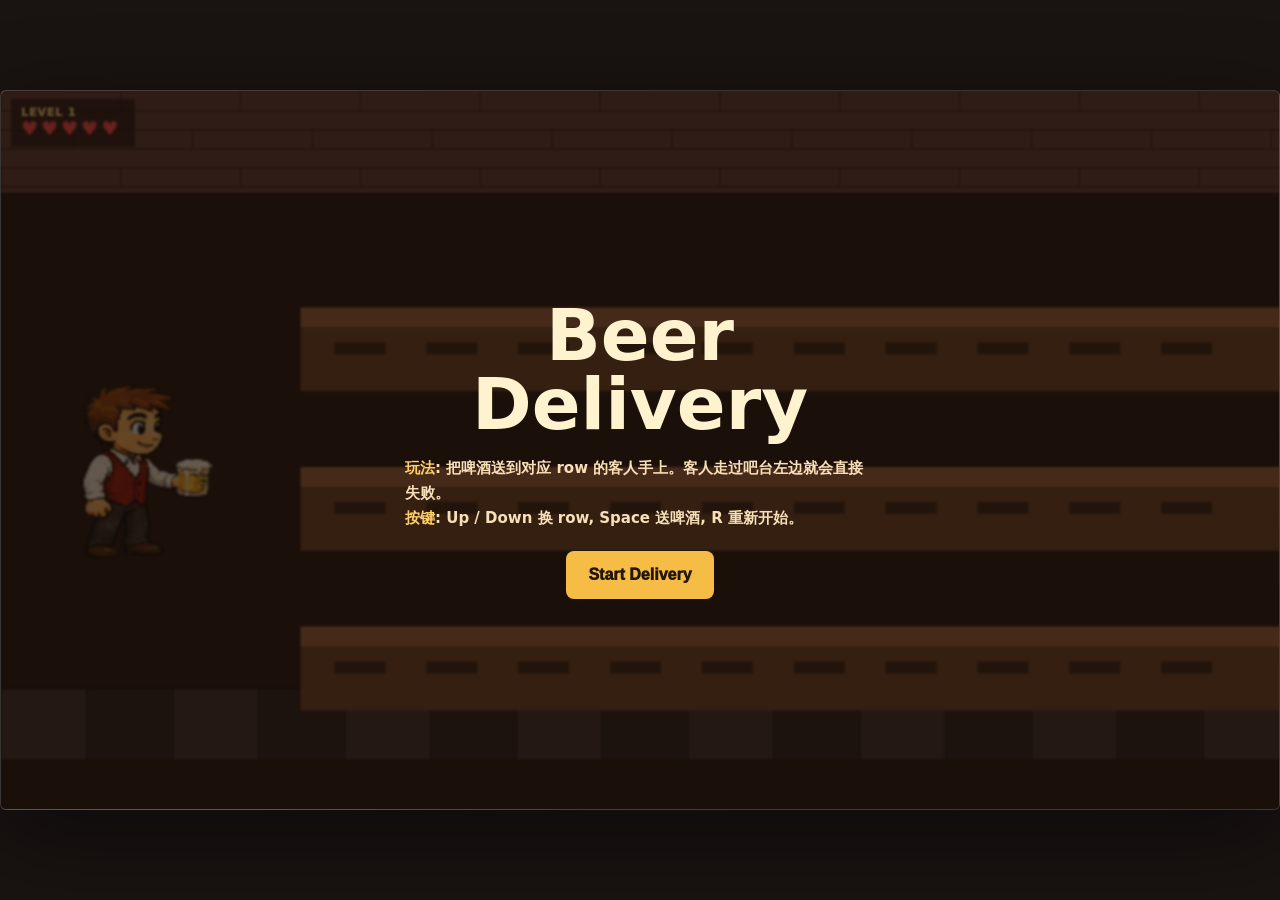
<file: BeerDelivery_GitHub/index.html>
<!doctype html>
<html lang="en">
<head>
  <meta charset="utf-8">
  <meta name="viewport" content="width=device-width, initial-scale=1">
  <title>Beer Delivery</title>
  <style>
    :root {
      color-scheme: dark;
      --bg: #191311;
      --ink: #fff3cf;
      --muted: #d7c4a1;
      --wood: #6f4327;
      --wood-dark: #3d2417;
      --amber: #f4b63d;
      --foam: #fff4c4;
      --green: #7dd87a;
      --red: #ff6b6b;
      --blue: #78d5ff;
    }

    * {
      box-sizing: border-box;
    }

    html,
    body {
      width: 100%;
      height: 100%;
      margin: 0;
      overflow: hidden;
      background: var(--bg);
      color: var(--ink);
      font-family: Inter, ui-sans-serif, system-ui, -apple-system, BlinkMacSystemFont, "Segoe UI", sans-serif;
    }

    body {
      display: grid;
      place-items: center;
    }

    .game {
      position: relative;
      width: min(100vw, 1280px);
      aspect-ratio: 16 / 9;
      height: auto;
      max-height: 100vh;
      overflow: hidden;
      border: 1px solid rgba(255, 255, 255, 0.16);
      border-radius: 6px;
      background:
        radial-gradient(circle at 16% 20%, rgba(255, 210, 130, 0.18), transparent 34%),
        linear-gradient(120deg, #342018, #14100d 70%);
      box-shadow: 0 24px 90px rgba(0, 0, 0, 0.45);
    }

    canvas {
      display: block;
      width: 100%;
      height: 100%;
    }

    .hud {
      position: absolute;
      inset: 8px auto auto 10px;
      display: flex;
      align-items: center;
      gap: 8px;
      z-index: 2;
      pointer-events: none;
    }

    .headline {
      display: none;
      padding-top: 0;
      font-weight: 950;
      line-height: 1.05;
    }

    .headline small,
    .score small {
      display: block;
      color: #f9d66e;
      font-size: 11px;
      letter-spacing: 0.08em;
      text-transform: uppercase;
    }

    .headline strong {
      display: block;
      margin-top: 3px;
      color: var(--ink);
      max-width: min(720px, calc(100vw - 190px));
      font-size: clamp(20px, 2.6vw, 29px);
      text-shadow: 0 2px 0 rgba(0, 0, 0, 0.35);
    }

    .score {
      min-width: 124px;
      padding: 7px 10px 9px;
      border-radius: 0;
      background: rgba(34, 19, 14, 0.74);
      color: var(--ink);
      text-align: left;
      font-weight: 950;
    }

    .score strong {
      display: block;
      color: #ff4a4a;
      font-size: 19px;
      line-height: 1;
      letter-spacing: 3px;
      text-shadow: 0 2px 0 rgba(105, 20, 16, 0.8);
    }

    .controls {
      position: absolute;
      left: 14px;
      right: auto;
      bottom: 12px;
      min-height: 0;
      padding: 6px 8px;
      display: none;
      align-items: center;
      gap: 7px;
      color: #ffe7a6;
      background: rgba(25, 14, 9, 0.72);
      border: 1px solid rgba(255, 236, 160, 0.18);
      border-radius: 6px;
      font-size: 12px;
      font-weight: 800;
      pointer-events: none;
    }

    kbd {
      min-width: 24px;
      height: 24px;
      display: none;
      place-items: center;
      padding: 0 8px;
      border: 1px solid rgba(255, 255, 255, 0.25);
      border-radius: 6px;
      background: rgba(255, 255, 255, 0.12);
      color: var(--ink);
      font: 900 12px/1 ui-monospace, SFMono-Regular, Menlo, Consolas, monospace;
    }

    .overlay {
      position: absolute;
      inset: 0;
      display: grid;
      place-items: center;
      padding: 24px;
      background: rgba(22, 13, 8, 0.66);
      backdrop-filter: blur(1px);
      z-index: 3;
    }

    .overlay.hidden {
      display: none;
    }

    .dialog {
      width: min(560px, calc(100vw - 36px));
      padding: 24px;
      text-align: center;
    }

    h1,
    h2,
    p {
      margin: 0;
    }

    h1,
    h2 {
      font-size: clamp(38px, 7vw, 72px);
      line-height: 0.95;
      letter-spacing: 0;
    }

    p {
      margin-top: 14px;
      color: #f2dcc1;
      line-height: 1.6;
      font-size: 15px;
    }

    .start-help {
      width: min(470px, 100%);
      margin: 18px auto 0;
      color: #f7dfb8;
      text-align: left;
      font-weight: 750;
      line-height: 1.65;
    }

    .start-help span {
      color: #ffcf68;
      font-weight: 950;
    }

    button {
      width: auto;
      padding: 0 22px;
      min-height: 48px;
      margin-top: 20px;
      border: 0;
      border-radius: 8px;
      background: #f6bd46;
      color: #231508;
      cursor: pointer;
      font-size: 16px;
      font-weight: 950;
    }

    button:focus-visible {
      outline: 3px solid var(--blue);
      outline-offset: 3px;
    }

    @media (max-width: 680px) {
      .game {
        height: auto;
        min-height: 0;
        border: 0;
      }

      .hud {
        inset: 0 14px auto 14px;
        flex-wrap: wrap;
      }

      .controls {
        left: 8px;
        right: auto;
        bottom: 8px;
        padding: 8px 14px;
        font-size: 12px;
        flex-wrap: wrap;
      }
    }
  </style>
</head>
<body>
  <main class="game" aria-label="Beer delivery lane game">
    <canvas id="canvas" width="1280" height="720"></canvas>

    <section class="hud" aria-hidden="true">
      <div class="score"><small id="detailText">Level 1</small><strong id="scoreText">♥♥♥♥♥</strong></div>
      <div class="headline"><small>Beer Delivery</small><strong id="statusText">Serve every row before trouble reaches the taps.</strong></div>
    </section>
    <section class="controls" aria-hidden="true"><kbd>Up</kbd><kbd>Down</kbd> Switch rows <kbd>Space</kbd> Deliver beer <kbd>R</kbd> Restart</section>

    <section class="overlay" id="startScreen">
      <div class="dialog">
        <h1>Beer Delivery</h1>
        <p class="start-help">
          <span>玩法</span>: 把啤酒送到对应 row 的客人手上。客人走过吧台左边就会直接失败。<br>
          <span>按键</span>: Up / Down 换 row, Space 送啤酒, R 重新开始。
        </p>
        <button id="startBtn">Start Delivery</button>
      </div>
    </section>

    <section class="overlay hidden" id="resultScreen">
      <div class="dialog">
        <h2 id="resultTitle">You Win</h2>
        <p id="resultText">Every customer caught a drink.</p>
        <button id="restartBtn">Play Again</button>
      </div>
    </section>
  </main>

  <script>
    const canvas = document.querySelector("#canvas");
    const ctx = canvas.getContext("2d");
    const statusText = document.querySelector("#statusText");
    const detailText = document.querySelector("#detailText");
    const scoreText = document.querySelector("#scoreText");
    const startScreen = document.querySelector("#startScreen");
    const resultScreen = document.querySelector("#resultScreen");
    const resultTitle = document.querySelector("#resultTitle");
    const resultText = document.querySelector("#resultText");
    const startBtn = document.querySelector("#startBtn");
    const restartBtn = document.querySelector("#restartBtn");

    const sprites = loadImage("WebAssets/beer_sprites_transparent.png");
    const spriteRects = {
      playerIdle: { x: 45, y: 71, w: 84, h: 155 },
      playerServe: { x: 914, y: 70, w: 91, h: 156 },
      playerCatch: { x: 1253, y: 70, w: 72, h: 156 },
      beer: { x: 38, y: 819, w: 96, h: 117 },
      empty: { x: 502, y: 831, w: 92, h: 107 },
      broken: { x: 986, y: 847, w: 138, h: 82 },
      customers: [
        { walk: { x: 43, y: 317, w: 95, h: 160 }, wait: { x: 171, y: 316, w: 95, h: 160 }, drink: { x: 171, y: 316, w: 95, h: 160 }, returnMug: { x: 277, y: 317, w: 91, h: 159 } },
        { walk: { x: 414, y: 322, w: 99, h: 154 }, wait: { x: 529, y: 322, w: 100, h: 154 }, drink: { x: 628, y: 321, w: 110, h: 155 }, returnMug: { x: 529, y: 322, w: 100, h: 154 } },
        { walk: { x: 782, y: 317, w: 97, h: 159 }, wait: { x: 899, y: 316, w: 98, h: 160 }, drink: { x: 899, y: 316, w: 98, h: 160 }, returnMug: { x: 1006, y: 318, w: 96, h: 158 } },
        { walk: { x: 1158, y: 322, w: 99, h: 154 }, wait: { x: 1158, y: 322, w: 99, h: 154 }, drink: { x: 1251, y: 322, w: 106, h: 154 }, returnMug: { x: 1377, y: 324, w: 107, h: 152 } },
        { walk: { x: 43, y: 561, w: 96, h: 160 }, wait: { x: 151, y: 561, w: 99, h: 160 }, drink: { x: 151, y: 561, w: 99, h: 160 }, returnMug: { x: 265, y: 563, w: 100, h: 158 } },
        { walk: { x: 414, y: 562, w: 98, h: 159 }, wait: { x: 523, y: 562, w: 100, h: 159 }, drink: { x: 523, y: 562, w: 100, h: 159 }, returnMug: { x: 637, y: 565, w: 101, h: 156 } },
        { walk: { x: 782, y: 558, w: 102, h: 163 }, wait: { x: 900, y: 558, w: 102, h: 163 }, drink: { x: 1010, y: 559, w: 104, h: 162 }, returnMug: { x: 900, y: 558, w: 102, h: 163 } },
        { walk: { x: 1258, y: 564, w: 102, h: 157 }, wait: { x: 1258, y: 564, w: 102, h: 157 }, drink: { x: 1258, y: 564, w: 102, h: 157 }, returnMug: { x: 1379, y: 566, w: 110, h: 155 } }
      ]
    };

    const rowLayouts = {
      3: [210, 370, 530],
      4: [168, 300, 432, 564],
      5: [150, 255, 360, 465, 570]
    };
    const bartenderX = 128;
    const serviceLineX = 292;
    const backWallX = 1272;
    const tableStartX = 300;
    const tableEndX = 1280;
    const spawnX = 1198;
    const levelConfigs = [
      { count: 5, speed: 12.8, rows: 3, thirsty: 0, beerSpeed: 405, mugSpeed: 0 },
      { count: 6, speed: 14.5, rows: 3, thirsty: 0, beerSpeed: 440, mugSpeed: 0 },
      { count: 7, speed: 16.2, rows: 3, thirsty: 0, beerSpeed: 480, mugSpeed: 0 },
      { count: 8, speed: 18.5, rows: 3, thirsty: 0, beerSpeed: 525, mugSpeed: 0 },
      { count: 10, speed: 21.4, rows: 4, thirsty: 0, beerSpeed: 575, mugSpeed: 0 },
      { count: 12, speed: 24.8, rows: 4, thirsty: 0.2, beerSpeed: 625, mugSpeed: 300 },
      { count: 14, speed: 28.8, rows: 4, thirsty: 0.28, beerSpeed: 680, mugSpeed: 340 },
      { count: 16, speed: 33.5, rows: 4, thirsty: 0.36, beerSpeed: 740, mugSpeed: 385 },
      { count: 19, speed: 39.2, rows: 4, thirsty: 0.44, beerSpeed: 810, mugSpeed: 435 },
      { count: 23, speed: 46, rows: 5, thirsty: 0.52, beerSpeed: 890, mugSpeed: 490 }
    ];
    const keys = new Set();

    let state = "ready";
    let currentLevel = 0;
    let selectedRow = 1;
    let lives = 5;
    let rows = rowLayouts[levelConfigs[0].rows].slice();
    let playerY = rows[selectedRow];
    let beers = [];
    let empties = [];
    let customers = [];
    let customerQueue = [];
    let particles = [];
    let levelTime = 0;
    let lastTime = 0;
    let shake = 0;

    function loadImage(src) {
      const image = new Image();
      image.ready = false;
      image.onload = () => {
        image.ready = true;
        window.__spriteLoaded = true;
        draw();
      };
      image.onerror = () => {
        image.ready = false;
        window.__spriteLoaded = false;
      };
      image.src = src;
      return image;
    }

    function drawSprite(rect, x, y, w, h, flip = false) {
      if (!sprites.ready) return false;
      ctx.save();
      if (flip) {
        ctx.translate(x + w, y);
        ctx.scale(-1, 1);
        ctx.drawImage(sprites, rect.x, rect.y, rect.w, rect.h, 0, 0, w, h);
      } else {
        ctx.drawImage(sprites, rect.x, rect.y, rect.w, rect.h, x, y, w, h);
      }
      ctx.restore();
      return true;
    }

    function resetGame() {
      state = "playing";
      currentLevel = 0;
      lives = 5;
      startLevel(currentLevel);
      startScreen.classList.add("hidden");
      resultScreen.classList.add("hidden");
      lastTime = performance.now();
      requestAnimationFrame(loop);
    }

    function startLevel(levelIndex) {
      rows = rowLayouts[levelConfigs[levelIndex].rows].slice();
      selectedRow = Math.floor(rows.length / 2);
      playerY = rows[selectedRow];
      beers = [];
      empties = [];
      particles = [];
      levelTime = 0;
      resultScreen.classList.add("hidden");
      customerQueue = buildCustomers(levelIndex);
      customers = [];
      statusText.textContent = `Level ${levelIndex + 1}: keep every row covered.`;
      updateDetail();
    }

    function buildCustomers(levelIndex) {
      const cfg = levelConfigs[levelIndex];
      const rowCounts = new Array(rows.length).fill(0);
      const built = [];
      for (let i = 0; i < cfg.count; i += 1) {
        const row = (i * 2 + levelIndex) % rows.length;
        const slot = rowCounts[row];
        rowCounts[row] += 1;
        const thirstRoll = (slot * 17 + row * 11 + levelIndex * 7) % 100;
        const drinksNeeded = thirstRoll < cfg.thirsty * 100
          ? 2 + ((slot + row + levelIndex) % 2)
          : 1;
        const stagger = 1.08 + Math.max(0, 5 - levelIndex) * 0.08;
        const rowOffset = ((row * 0.31 + slot * 0.17 + levelIndex * 0.13) % 0.85);
        const depth = levelIndex >= 4 && slot >= 2 ? (slot - 1) % 3 : 0;
        built.push({
          row,
          slot,
          x: spawnX + ((row + slot) % 3) * 24,
          y: rows[row],
          mood: (slot * 0.47) + row,
          depth,
          speed: cfg.speed * (0.86 + ((slot + row) % 4) * 0.08),
          drinksNeeded,
          drinkingTimer: 0,
          pendingReturn: false,
          waitingForMug: false,
          caught: false,
          spawnAt: i * stagger + rowOffset
        });
      }
      return built.sort((a, b) => a.spawnAt - b.spawnAt);
    }

    function updateDetail() {
      detailText.textContent = `Level ${currentLevel + 1}`;
      scoreText.textContent = "♥".repeat(Math.max(0, lives));
      syncDebugState();
    }

    function syncDebugState() {
      document.body.dataset.level = String(currentLevel + 1);
      document.body.dataset.lives = String(lives);
      document.body.dataset.rows = String(rows.length);
      document.body.dataset.customersLeft = String(customers.filter((customer) => !customer.caught).length + customerQueue.length);
      document.body.dataset.beers = String(beers.length);
      document.body.dataset.empties = String(empties.length);
      document.body.dataset.state = state;
    }

    function finish(win, message) {
      state = win ? "won" : "lost";
      resultTitle.textContent = win ? "You Won" : "You lose!";
      resultText.textContent = message;
      statusText.textContent = win ? "Closed Out" : "Spilled";
      detailText.textContent = win ? "Complete" : "Missed delivery";
      resultScreen.classList.remove("hidden");
    }

    function loseLife(message) {
      lives -= 1;
      shake = 10;
      updateDetail();
      statusText.textContent = message;
      if (lives <= 0) {
        finish(false, message);
      }
      syncDebugState();
    }

    function completeLevel() {
      if (currentLevel >= levelConfigs.length - 1) {
        finish(true, "You survived all ten levels of Beer Delivery.");
        return;
      }

      state = "level-clear";
      statusText.textContent = `Level ${currentLevel + 1} clear. Next round pouring...`;
      window.setTimeout(() => {
        if (state !== "level-clear") return;
        currentLevel += 1;
        state = "playing";
        startLevel(currentLevel);
        lastTime = performance.now();
        requestAnimationFrame(loop);
      }, 1100);
    }

    function deliverBeer() {
      if (state !== "playing") return;
      beers.push({
        row: selectedRow,
        x: bartenderX + 84,
        y: rows[selectedRow] + 6,
        vx: levelConfigs[currentLevel].beerSpeed,
        spin: 0
      });
    }

    function switchRow(delta) {
      if (state !== "playing") return;
      selectedRow = Math.max(0, Math.min(rows.length - 1, selectedRow + delta));
    }

    function burst(x, y, color, count) {
      for (let i = 0; i < count; i += 1) {
        particles.push({
          x,
          y,
          vx: (Math.random() - 0.5) * 230,
          vy: -80 - Math.random() * 160,
          life: 0.65 + Math.random() * 0.4,
          color
        });
      }
    }

    function loop(now) {
      if (state === "playing") {
        const dt = Math.min(0.033, (now - lastTime) / 1000 || 0);
        lastTime = now;
        update(dt);
        requestAnimationFrame(loop);
      }
      draw();
      syncDebugState();
    }

    function update(dt) {
      shake = Math.max(0, shake - dt * 20);
      levelTime += dt;
      const targetPlayerY = rows[selectedRow];
      const playerDelta = targetPlayerY - playerY;
      const playerStep = Math.sign(playerDelta) * Math.min(Math.abs(playerDelta), 980 * dt);
      playerY += playerStep;

      while (customerQueue.length && customerQueue[0].spawnAt <= levelTime) {
        customers.push(customerQueue.shift());
      }

      for (const customer of customers) {
        customer.mood += dt * 2.2;
        if (customer.drinkingTimer > 0) {
          customer.drinkingTimer -= dt;
          if (customer.drinkingTimer <= 0) {
            if (customer.pendingReturn) {
              customer.pendingReturn = false;
              customer.waitingForMug = true;
              empties.push({
                row: customer.row,
                x: customer.x - 22,
                y: customer.y + 6,
                vx: -levelConfigs[currentLevel].mugSpeed,
                spin: 0,
                customer
              });
            } else {
              customer.caught = true;
            }
            checkLevelComplete();
          }
          continue;
        }

        if (!customer.caught && !customer.waitingForMug) {
          customer.x -= customer.speed * dt;
          if (customer.x < serviceLineX) {
            customer.caught = true;
            finish(false, "A customer passed the bar table.");
            return;
          }
        }
      }

      for (const beer of beers) {
        beer.x += beer.vx * dt;
        beer.spin += dt * 8;
      }

      for (let i = beers.length - 1; i >= 0; i -= 1) {
        const beer = beers[i];
        const target = customers
          .filter((customer) => !customer.caught && !customer.waitingForMug && customer.drinkingTimer <= 0 && customer.row === beer.row && beer.x >= customer.x - 44)
          .sort((a, b) => a.x - b.x)[0];
        if (target && beer.x <= target.x + 46) {
          beers.splice(i, 1);
          target.drinksNeeded -= 1;
          if (target.drinksNeeded > 0) {
            target.drinkingTimer = 0.42;
            target.pendingReturn = true;
          } else {
            target.drinkingTimer = 0;
            target.pendingReturn = false;
            target.caught = true;
          }
          checkLevelComplete();
          continue;
        }

        if (beer.x > backWallX) {
          beers.splice(i, 1);
          loseLife("A full beer hit the back wall.");
          if (state !== "playing") return;
        }
      }

      for (const mug of empties) {
        mug.x += mug.vx * dt;
        mug.spin -= dt * 9;
      }

      for (let i = empties.length - 1; i >= 0; i -= 1) {
        const mug = empties[i];
        if (mug.x <= bartenderX + 58 && mug.x >= bartenderX - 30 && mug.row === selectedRow) {
          mug.customer.waitingForMug = false;
          empties.splice(i, 1);
          burst(bartenderX + 32, mug.y - 12, "#fff7df", 14);
          checkLevelComplete();
          continue;
        }

        if (mug.x < 55) {
          if (mug.customer && !mug.customer.caught) {
            mug.customer.waitingForMug = false;
          }
          empties.splice(i, 1);
          loseLife("An empty mug slipped past the bartender.");
          if (state !== "playing") return;
        }
      }

      for (const particle of particles) {
        particle.x += particle.vx * dt;
        particle.y += particle.vy * dt;
        particle.vy += 420 * dt;
        particle.life -= dt;
      }
      particles = particles.filter((particle) => particle.life > 0);
      checkLevelComplete();
    }

    function checkLevelComplete() {
      if (state === "playing" && customerQueue.length === 0 && customers.every((customer) => customer.caught) && beers.length === 0 && empties.length === 0) {
        completeLevel();
      }
    }

    function draw() {
      ctx.save();
      ctx.clearRect(0, 0, canvas.width, canvas.height);
      if (shake > 0) {
        ctx.translate((Math.random() - 0.5) * shake, (Math.random() - 0.5) * shake);
      }
      drawPub();
      drawRows();
      drawPlayer();
      const visibleCustomers = customers
        .filter((customer) => !customer.caught)
        .sort((a, b) => a.row - b.row || b.x - a.x || a.depth - b.depth);
      for (const customer of visibleCustomers) {
        if (!customer.caught) drawCustomer(customer);
      }
      for (const beer of beers) {
        drawBeer(beer);
      }
      for (const mug of empties) {
        drawEmptyMug(mug);
      }
      for (const particle of particles) {
        ctx.globalAlpha = Math.max(0, particle.life);
        ctx.fillStyle = particle.color;
        ctx.beginPath();
        ctx.arc(particle.x, particle.y, 4, 0, Math.PI * 2);
        ctx.fill();
      }
      ctx.globalAlpha = 1;
      ctx.restore();
    }

    function drawPub() {
      ctx.fillStyle = "#27150f";
      ctx.fillRect(0, 0, canvas.width, canvas.height);

      ctx.fillStyle = "#633d32";
      ctx.fillRect(0, 0, canvas.width, 102);
      ctx.strokeStyle = "rgba(45, 28, 20, 0.55)";
      ctx.lineWidth = 2;
      for (let y = 20; y < 102; y += 19) {
        ctx.beginPath();
        ctx.moveTo(0, y);
        ctx.lineTo(canvas.width, y);
        ctx.stroke();
      }
      for (let y = 0; y < 102; y += 38) {
        for (let x = (y / 38) % 2 ? 72 : 0; x < canvas.width; x += 120) {
          ctx.beginPath();
          ctx.moveTo(x, y);
          ctx.lineTo(x, y + 19);
          ctx.stroke();
        }
      }

      ctx.fillStyle = "#342923";
      ctx.fillRect(0, 600, canvas.width, 70);
      ctx.fillStyle = "rgba(0, 0, 0, 0.32)";
      ctx.fillRect(0, 598, canvas.width, 4);
      ctx.strokeStyle = "rgba(20, 15, 13, 0.5)";
      for (let x = 0; x < canvas.width; x += 86) {
        ctx.fillStyle = x % 172 === 0 ? "#3f3029" : "#2c211d";
        ctx.fillRect(x, 600, 86, 70);
        ctx.beginPath();
        ctx.moveTo(x, 600);
        ctx.lineTo(x, 670);
        ctx.stroke();
      }

    }

    function drawRows() {
      for (let i = 0; i < rows.length; i += 1) {
        const y = rows[i];
        ctx.fillStyle = "#a3653c";
        roundRect(tableStartX, y + 7, tableEndX - tableStartX, 22, 0);
        ctx.fill();
        ctx.fillStyle = "#704424";
        roundRect(tableStartX, y + 27, tableEndX - tableStartX, 64, 0);
        ctx.fill();

        ctx.fillStyle = "#3f2413";
        for (let x = tableStartX + 34; x < tableEndX - 42; x += 92) {
          ctx.fillRect(x, y + 42, 51, 12);
        }
      }
    }

    function drawDoor(x, y) {
      ctx.fillStyle = "#3b1d10";
      ctx.fillRect(x - 14, y - 12, 86, 108);
      ctx.fillStyle = "#090706";
      ctx.fillRect(x, y, 58, 84);
      ctx.strokeStyle = "#6f3b1e";
      ctx.lineWidth = 7;
      ctx.strokeRect(x, y, 58, 84);
      ctx.fillStyle = "#f2c05d";
      ctx.beginPath();
      ctx.arc(x + 47, y + 42, 4, 0, Math.PI * 2);
      ctx.fill();
    }

    function drawPlayer() {
      const y = playerY;
      const playerRect = empties.some((mug) => mug.row === selectedRow && mug.x < bartenderX + 260)
        ? spriteRects.playerCatch
        : spriteRects.playerServe;
      if (drawSprite(playerRect, bartenderX - 48, y - 76, 136, 174)) {
        return;
      }

      ctx.save();
      ctx.translate(bartenderX, y - 44);
      ctx.fillStyle = "rgba(0, 0, 0, 0.28)";
      ctx.beginPath();
      ctx.ellipse(4, 106, 56, 14, 0, 0, Math.PI * 2);
      ctx.fill();

      ctx.fillStyle = "#f2c09a";
      ctx.beginPath();
      ctx.arc(0, 12, 30, 0, Math.PI * 2);
      ctx.fill();
      ctx.fillStyle = "#b86b36";
      ctx.beginPath();
      ctx.arc(0, 1, 31, Math.PI, Math.PI * 2);
      ctx.fill();
      ctx.fillStyle = "#102437";
      ctx.fillRect(-9, 9, 10, 8);
      ctx.fillRect(12, 9, 10, 8);
      ctx.fillStyle = "#7a3928";
      ctx.fillRect(-5, 25, 24, 5);

      ctx.fillStyle = "#fff3df";
      roundRect(-40, 42, 80, 70, 14);
      ctx.fill();
      ctx.strokeStyle = "#f2c09a";
      ctx.lineWidth = 11;
      ctx.lineCap = "round";
      ctx.beginPath();
      ctx.moveTo(24, 55);
      ctx.lineTo(78, 70);
      ctx.stroke();
      ctx.fillStyle = "#7f5034";
      ctx.fillRect(-26, 108, 18, 62);
      ctx.fillRect(12, 108, 18, 62);
      ctx.fillStyle = "#333";
      ctx.fillRect(-36, 164, 36, 13);
      ctx.fillRect(8, 164, 36, 13);

      ctx.fillStyle = "#f5bd3b";
      roundRect(72, 56, 42, 31, 7);
      ctx.fill();
      ctx.fillStyle = "#fff6d4";
      roundRect(72, 50, 42, 10, 6);
      ctx.fill();
      ctx.restore();
    }

    function drawCustomer(customer) {
      const y = customer.y;
      const scale = 1.14 - customer.depth * 0.04;
      const colors = ["#2e8b56", "#b33a2e", "#315f9e", "#d6b63d"];
      const customerSet = spriteRects.customers[(customer.slot + customer.row * 3 + currentLevel) % spriteRects.customers.length];
      const rect = customer.drinkingTimer > 0
        ? customerSet.drink
        : customer.waitingForMug
          ? customerSet.returnMug
          : customer.x > tableEndX - 80
            ? customerSet.walk
            : customerSet.wait;
      if (drawSprite(rect, customer.x - 54 * scale, y - 112 * scale, 108 * scale, 150 * scale)) {
        ctx.fillStyle = "rgba(0, 0, 0, 0.24)";
        ctx.beginPath();
        ctx.ellipse(customer.x, y + 36, 48 * scale, 9, 0, 0, Math.PI * 2);
        ctx.fill();
        return;
      }

      ctx.save();
      ctx.translate(customer.x, y);
      ctx.scale(scale, scale);
      ctx.fillStyle = "rgba(0, 0, 0, 0.28)";
      ctx.beginPath();
      ctx.ellipse(0, 44, 52, 13, 0, 0, Math.PI * 2);
      ctx.fill();

      ctx.strokeStyle = "rgba(29, 15, 10, 0.48)";
      ctx.lineWidth = 5;
      roundRect(-38, -39, 76, 84, 16);
      ctx.stroke();

      ctx.fillStyle = "#f1bd96";
      ctx.beginPath();
      ctx.arc(0, -63, 29, 0, Math.PI * 2);
      ctx.fill();

      ctx.fillStyle = "#404040";
      ctx.beginPath();
      ctx.arc(0, -80, 29, Math.PI, Math.PI * 2);
      ctx.fill();
      ctx.fillStyle = "#ffffff";
      ctx.fillRect(-20, -67, 10, 9);
      ctx.fillRect(2, -67, 10, 9);
      ctx.fillStyle = "#1f2c33";
      ctx.fillRect(-19, -64, 5, 5);
      ctx.fillRect(4, -64, 5, 5);
      ctx.fillStyle = "#e3a47b";
      ctx.beginPath();
      ctx.moveTo(-25, -58);
      ctx.lineTo(-42, -52);
      ctx.lineTo(-25, -46);
      ctx.closePath();
      ctx.fill();
      ctx.fillStyle = "#6a3225";
      ctx.fillRect(-18, -47, 22, 5);

      ctx.fillStyle = colors[(customer.row + customer.slot) % colors.length];
      roundRect(-34, -36, 68, 76, 14);
      ctx.fill();

      ctx.strokeStyle = "#f1bd96";
      ctx.lineWidth = 8;
      ctx.lineCap = "round";
      ctx.beginPath();
      ctx.moveTo(-30, -8);
      ctx.lineTo(-72, -13);
      ctx.stroke();
      ctx.restore();
    }

    function drawBeer(beer) {
      if (drawSprite(spriteRects.beer, beer.x - 27, beer.y - 34, 58, 70)) {
        return;
      }

      ctx.save();
      ctx.translate(beer.x, beer.y);
      ctx.rotate(Math.sin(beer.spin) * 0.08);
      ctx.fillStyle = "#f7c344";
      roundRect(-25, -15, 50, 30, 7);
      ctx.fill();
      ctx.fillStyle = "#fff7df";
      roundRect(-27, -20, 54, 11, 7);
      ctx.fill();
      ctx.strokeStyle = "#f8ead0";
      ctx.lineWidth = 4;
      ctx.beginPath();
      ctx.arc(29, 0, 12, -Math.PI / 2, Math.PI / 2);
      ctx.stroke();
      ctx.fillStyle = "rgba(255, 255, 255, 0.3)";
      ctx.fillRect(-16, -6, 8, 14);
      ctx.restore();
    }

    function drawEmptyMug(mug) {
      if (drawSprite(spriteRects.empty, mug.x - 23, mug.y - 30, 52, 60)) {
        return;
      }

      ctx.save();
      ctx.translate(mug.x, mug.y);
      ctx.rotate(Math.sin(mug.spin) * 0.12);
      ctx.strokeStyle = "#d9e1dc";
      ctx.lineWidth = 5;
      roundRect(-20, -14, 39, 28, 6);
      ctx.stroke();
      ctx.beginPath();
      ctx.arc(23, 0, 10, -Math.PI / 2, Math.PI / 2);
      ctx.stroke();
      ctx.fillStyle = "rgba(255, 255, 255, 0.28)";
      ctx.fillRect(-10, -7, 6, 14);
      ctx.restore();
    }

    function drawWallSign(x, y, w, h, label) {
      ctx.fillStyle = "#23354c";
      roundRect(x, y, w, h, 3);
      ctx.fill();
      ctx.fillStyle = "#dfe7e1";
      roundRect(x + 8, y + 8, w - 16, h - 16, 2);
      ctx.fill();
      ctx.fillStyle = "#274364";
      ctx.font = "900 18px system-ui, sans-serif";
      ctx.textAlign = "center";
      ctx.fillText(label, x + w / 2, y + h / 2 + 6);
      ctx.textAlign = "left";
    }

    function drawDartboard(x, y, r) {
      for (let i = 0; i < 12; i += 1) {
        ctx.fillStyle = i % 2 ? "#dfd2c0" : "#46251e";
        ctx.beginPath();
        ctx.moveTo(x, y);
        ctx.arc(x, y, r, (i * Math.PI) / 6, ((i + 1) * Math.PI) / 6);
        ctx.closePath();
        ctx.fill();
      }
      ctx.strokeStyle = "#2a1c18";
      ctx.lineWidth = 5;
      ctx.beginPath();
      ctx.arc(x, y, r, 0, Math.PI * 2);
      ctx.stroke();
      ctx.fillStyle = "#b33329";
      ctx.beginPath();
      ctx.arc(x, y, 7, 0, Math.PI * 2);
      ctx.fill();
    }

    function roundRect(x, y, w, h, r) {
      const radius = Math.min(r, w / 2, h / 2);
      ctx.beginPath();
      ctx.moveTo(x + radius, y);
      ctx.lineTo(x + w - radius, y);
      ctx.quadraticCurveTo(x + w, y, x + w, y + radius);
      ctx.lineTo(x + w, y + h - radius);
      ctx.quadraticCurveTo(x + w, y + h, x + w - radius, y + h);
      ctx.lineTo(x + radius, y + h);
      ctx.quadraticCurveTo(x, y + h, x, y + h - radius);
      ctx.lineTo(x, y + radius);
      ctx.quadraticCurveTo(x, y, x + radius, y);
    }

    window.addEventListener("keydown", (event) => {
      if (["ArrowUp", "ArrowDown", "Space"].includes(event.code)) {
        event.preventDefault();
      }
      if (keys.has(event.code)) return;
      keys.add(event.code);

      if (event.code === "ArrowUp") switchRow(-1);
      if (event.code === "ArrowDown") switchRow(1);
      if (event.code === "Space") {
        if (state === "ready") resetGame();
        else if (state === "playing") deliverBeer();
        else resetGame();
      }
      if (event.code === "KeyR") resetGame();
    });

    window.addEventListener("keyup", (event) => {
      keys.delete(event.code);
    });

    startBtn.addEventListener("click", resetGame);
    restartBtn.addEventListener("click", resetGame);

    window.__beerDebug = {
      state: () => ({
        state,
        currentLevel: currentLevel + 1,
        lives,
        rowCount: rows.length,
        customersLeft: customers.filter((customer) => !customer.caught).length + customerQueue.length,
        activeCustomers: customers.filter((customer) => !customer.caught).length,
        queuedCustomers: customerQueue.length,
        beers: beers.length,
        empties: empties.length,
        selectedRow,
        playerY: Math.round(playerY)
      }),
      jumpToLevel: (levelNumber) => {
        currentLevel = Math.max(0, Math.min(levelConfigs.length - 1, levelNumber - 1));
        state = "playing";
        startLevel(currentLevel);
      },
      forceBackWallBeer: () => {
        beers.push({ row: selectedRow, x: backWallX + 5, y: rows[selectedRow] - 22, vx: 0, spin: 0 });
        update(0.016);
      },
      forceCustomerPass: () => {
        const customer = customers.find((item) => !item.caught && !item.waitingForMug);
        if (!customer) return null;
        customer.x = serviceLineX - 1;
        update(0.016);
        return {
          state,
          lives,
          message: resultText.textContent
        };
      },
      forceThirstyCatch: () => {
        const customer = customers.find((item) => !item.caught && !item.waitingForMug);
        if (!customer) return null;
        customer.drinksNeeded = levelConfigs[currentLevel].mugSpeed > 0 ? 2 : 1;
        selectedRow = customer.row;
        beers.push({ row: customer.row, x: customer.x, y: customer.y - 22, vx: 0, spin: 0 });
        update(0.016);
        return {
          waitingForMug: customer.waitingForMug,
          drinksNeeded: customer.drinksNeeded,
          caught: customer.caught,
          empties: empties.length
        };
      }
    };

    draw();
  </script>
</body>
</html>
</file>
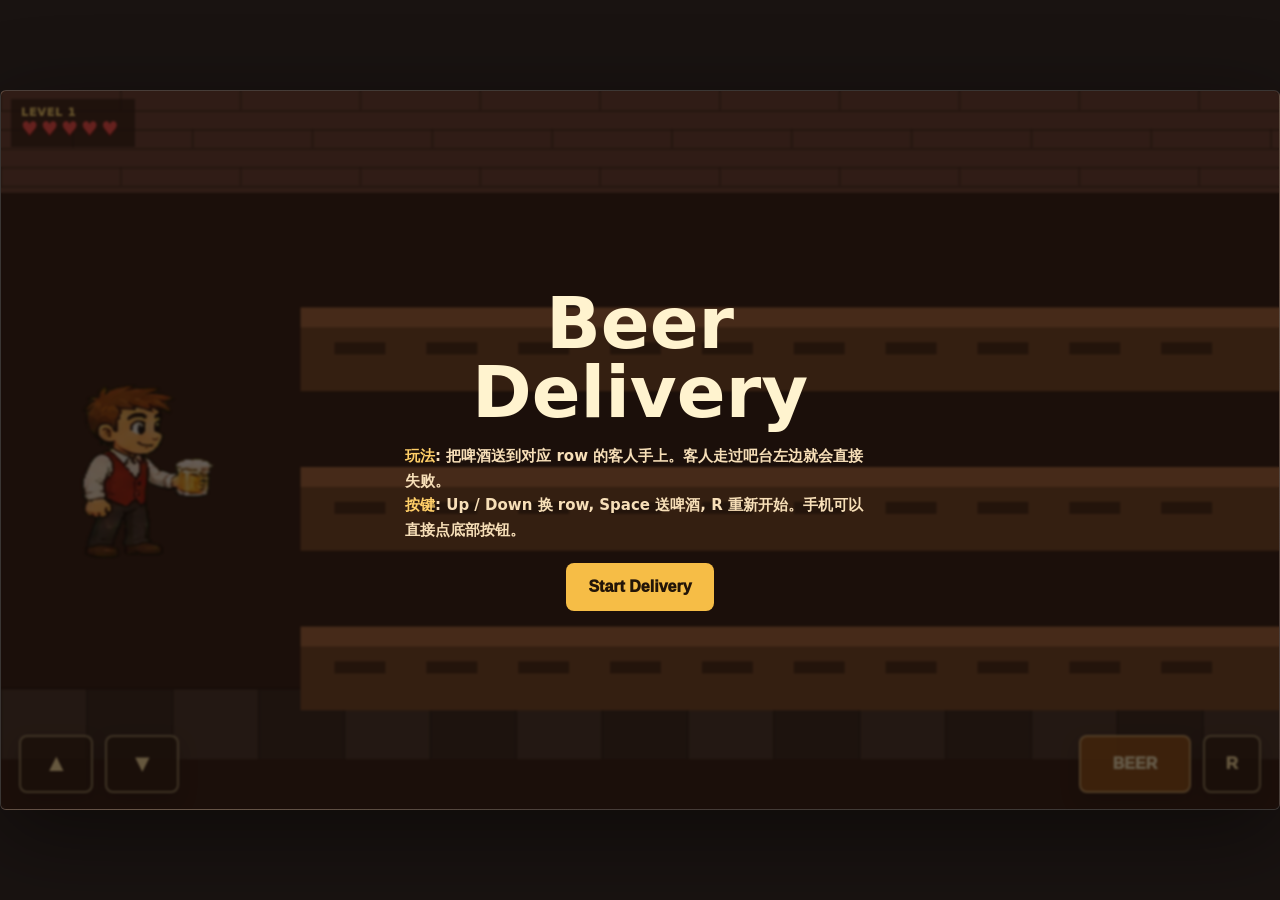
<file: BeerDelivery_Touch/index.html>
<!doctype html>
<html lang="en">
<head>
  <meta charset="utf-8">
  <meta name="viewport" content="width=device-width, initial-scale=1">
  <title>Beer Delivery</title>
  <style>
    :root {
      color-scheme: dark;
      --bg: #191311;
      --ink: #fff3cf;
      --muted: #d7c4a1;
      --wood: #6f4327;
      --wood-dark: #3d2417;
      --amber: #f4b63d;
      --foam: #fff4c4;
      --green: #7dd87a;
      --red: #ff6b6b;
      --blue: #78d5ff;
    }

    * {
      box-sizing: border-box;
    }

    html,
    body {
      width: 100%;
      height: 100%;
      margin: 0;
      overflow: hidden;
      background: var(--bg);
      color: var(--ink);
      font-family: Inter, ui-sans-serif, system-ui, -apple-system, BlinkMacSystemFont, "Segoe UI", sans-serif;
    }

    body {
      display: grid;
      place-items: center;
    }

    .game {
      position: relative;
      width: min(100vw, 1280px);
      aspect-ratio: 16 / 9;
      height: auto;
      max-height: 100vh;
      overflow: hidden;
      border: 1px solid rgba(255, 255, 255, 0.16);
      border-radius: 6px;
      background:
        radial-gradient(circle at 16% 20%, rgba(255, 210, 130, 0.18), transparent 34%),
        linear-gradient(120deg, #342018, #14100d 70%);
      box-shadow: 0 24px 90px rgba(0, 0, 0, 0.45);
    }

    canvas {
      display: block;
      width: 100%;
      height: 100%;
    }

    .hud {
      position: absolute;
      inset: 8px auto auto 10px;
      display: flex;
      align-items: center;
      gap: 8px;
      z-index: 2;
      pointer-events: none;
    }

    .headline {
      display: none;
      padding-top: 0;
      font-weight: 950;
      line-height: 1.05;
    }

    .headline small,
    .score small {
      display: block;
      color: #f9d66e;
      font-size: 11px;
      letter-spacing: 0.08em;
      text-transform: uppercase;
    }

    .headline strong {
      display: block;
      margin-top: 3px;
      color: var(--ink);
      max-width: min(720px, calc(100vw - 190px));
      font-size: clamp(20px, 2.6vw, 29px);
      text-shadow: 0 2px 0 rgba(0, 0, 0, 0.35);
    }

    .score {
      min-width: 124px;
      padding: 7px 10px 9px;
      border-radius: 0;
      background: rgba(34, 19, 14, 0.74);
      color: var(--ink);
      text-align: left;
      font-weight: 950;
    }

    .score strong {
      display: block;
      color: #ff4a4a;
      font-size: 19px;
      line-height: 1;
      letter-spacing: 3px;
      text-shadow: 0 2px 0 rgba(105, 20, 16, 0.8);
    }

    .controls {
      position: absolute;
      left: 14px;
      right: auto;
      bottom: 12px;
      min-height: 0;
      padding: 6px 8px;
      display: none;
      align-items: center;
      gap: 7px;
      color: #ffe7a6;
      background: rgba(25, 14, 9, 0.72);
      border: 1px solid rgba(255, 236, 160, 0.18);
      border-radius: 6px;
      font-size: 12px;
      font-weight: 800;
      pointer-events: none;
    }

    .touch-controls {
      position: absolute;
      left: 0;
      right: 0;
      bottom: 0;
      z-index: 2;
      display: flex;
      justify-content: space-between;
      align-items: flex-end;
      gap: 18px;
      padding: 0 18px 16px;
      pointer-events: none;
    }

    .touch-cluster {
      display: flex;
      gap: 12px;
      pointer-events: auto;
    }

    .touch-controls button {
      width: 74px;
      height: 58px;
      min-height: 0;
      margin: 0;
      padding: 0;
      border: 2px solid rgba(255, 238, 176, 0.48);
      border-radius: 8px;
      background: rgba(35, 22, 13, 0.78);
      color: #ffe7a6;
      box-shadow: 0 8px 18px rgba(0, 0, 0, 0.28);
      font-size: 22px;
      font-weight: 950;
      touch-action: manipulation;
      user-select: none;
      -webkit-user-select: none;
    }

    .touch-controls .beer-button {
      width: 112px;
      background: rgba(151, 83, 22, 0.86);
      color: #fff2c6;
      font-size: 16px;
    }

    .touch-controls .restart-touch {
      width: 58px;
      font-size: 17px;
    }

    kbd {
      min-width: 24px;
      height: 24px;
      display: none;
      place-items: center;
      padding: 0 8px;
      border: 1px solid rgba(255, 255, 255, 0.25);
      border-radius: 6px;
      background: rgba(255, 255, 255, 0.12);
      color: var(--ink);
      font: 900 12px/1 ui-monospace, SFMono-Regular, Menlo, Consolas, monospace;
    }

    .overlay {
      position: absolute;
      inset: 0;
      display: grid;
      place-items: center;
      padding: 24px;
      background: rgba(22, 13, 8, 0.66);
      backdrop-filter: blur(1px);
      z-index: 3;
    }

    .overlay.hidden {
      display: none;
    }

    .dialog {
      width: min(560px, calc(100vw - 36px));
      padding: 24px;
      text-align: center;
    }

    h1,
    h2,
    p {
      margin: 0;
    }

    h1,
    h2 {
      font-size: clamp(38px, 7vw, 72px);
      line-height: 0.95;
      letter-spacing: 0;
    }

    p {
      margin-top: 14px;
      color: #f2dcc1;
      line-height: 1.6;
      font-size: 15px;
    }

    .start-help {
      width: min(470px, 100%);
      margin: 18px auto 0;
      color: #f7dfb8;
      text-align: left;
      font-weight: 750;
      line-height: 1.65;
    }

    .start-help span {
      color: #ffcf68;
      font-weight: 950;
    }

    button {
      width: auto;
      padding: 0 22px;
      min-height: 48px;
      margin-top: 20px;
      border: 0;
      border-radius: 8px;
      background: #f6bd46;
      color: #231508;
      cursor: pointer;
      font-size: 16px;
      font-weight: 950;
    }

    button:focus-visible {
      outline: 3px solid var(--blue);
      outline-offset: 3px;
    }

    @media (max-width: 680px) {
      .game {
        height: auto;
        min-height: 0;
        border: 0;
      }

      .hud {
        inset: 0 14px auto 14px;
        flex-wrap: wrap;
      }

      .controls {
        left: 8px;
        right: auto;
        bottom: 8px;
        padding: 8px 14px;
        font-size: 12px;
        flex-wrap: wrap;
      }

      .touch-controls {
        padding: 0 10px 10px;
        gap: 10px;
      }

      .touch-cluster {
        gap: 8px;
      }

      .touch-controls button {
        width: 60px;
        height: 50px;
        font-size: 18px;
      }

      .touch-controls .beer-button {
        width: 94px;
        font-size: 14px;
      }

      .touch-controls .restart-touch {
        width: 50px;
      }
    }
  </style>
</head>
<body>
  <main class="game" aria-label="Beer delivery lane game">
    <canvas id="canvas" width="1280" height="720"></canvas>

    <section class="hud" aria-hidden="true">
      <div class="score"><small id="detailText">Level 1</small><strong id="scoreText">♥♥♥♥♥</strong></div>
      <div class="headline"><small>Beer Delivery</small><strong id="statusText">Serve every row before trouble reaches the taps.</strong></div>
    </section>
    <section class="controls" aria-hidden="true"><kbd>Up</kbd><kbd>Down</kbd> Switch rows <kbd>Space</kbd> Deliver beer <kbd>R</kbd> Restart</section>
    <section class="touch-controls" aria-label="Touch controls">
      <div class="touch-cluster">
        <button type="button" id="touchUp" aria-label="Move up">▲</button>
        <button type="button" id="touchDown" aria-label="Move down">▼</button>
      </div>
      <div class="touch-cluster">
        <button type="button" id="touchBeer" class="beer-button" aria-label="Deliver beer">BEER</button>
        <button type="button" id="touchRestart" class="restart-touch" aria-label="Restart">R</button>
      </div>
    </section>

    <section class="overlay" id="startScreen">
      <div class="dialog">
        <h1>Beer Delivery</h1>
        <p class="start-help">
          <span>玩法</span>: 把啤酒送到对应 row 的客人手上。客人走过吧台左边就会直接失败。<br>
          <span>按键</span>: Up / Down 换 row, Space 送啤酒, R 重新开始。手机可以直接点底部按钮。
        </p>
        <button id="startBtn">Start Delivery</button>
      </div>
    </section>

    <section class="overlay hidden" id="resultScreen">
      <div class="dialog">
        <h2 id="resultTitle">You Win</h2>
        <p id="resultText">Every customer caught a drink.</p>
        <button id="restartBtn">Play Again</button>
      </div>
    </section>
  </main>

  <script>
    const canvas = document.querySelector("#canvas");
    const ctx = canvas.getContext("2d");
    const statusText = document.querySelector("#statusText");
    const detailText = document.querySelector("#detailText");
    const scoreText = document.querySelector("#scoreText");
    const startScreen = document.querySelector("#startScreen");
    const resultScreen = document.querySelector("#resultScreen");
    const resultTitle = document.querySelector("#resultTitle");
    const resultText = document.querySelector("#resultText");
    const startBtn = document.querySelector("#startBtn");
    const restartBtn = document.querySelector("#restartBtn");
    const touchUp = document.querySelector("#touchUp");
    const touchDown = document.querySelector("#touchDown");
    const touchBeer = document.querySelector("#touchBeer");
    const touchRestart = document.querySelector("#touchRestart");

    const sprites = loadImage("WebAssets/beer_sprites_transparent.png");
    const spriteRects = {
      playerIdle: { x: 45, y: 71, w: 84, h: 155 },
      playerServe: { x: 914, y: 70, w: 91, h: 156 },
      playerCatch: { x: 1253, y: 70, w: 72, h: 156 },
      beer: { x: 38, y: 819, w: 96, h: 117 },
      empty: { x: 502, y: 831, w: 92, h: 107 },
      broken: { x: 986, y: 847, w: 138, h: 82 },
      customers: [
        { walk: { x: 43, y: 317, w: 95, h: 160 }, wait: { x: 171, y: 316, w: 95, h: 160 }, drink: { x: 171, y: 316, w: 95, h: 160 }, returnMug: { x: 277, y: 317, w: 91, h: 159 } },
        { walk: { x: 414, y: 322, w: 99, h: 154 }, wait: { x: 529, y: 322, w: 100, h: 154 }, drink: { x: 628, y: 321, w: 110, h: 155 }, returnMug: { x: 529, y: 322, w: 100, h: 154 } },
        { walk: { x: 782, y: 317, w: 97, h: 159 }, wait: { x: 899, y: 316, w: 98, h: 160 }, drink: { x: 899, y: 316, w: 98, h: 160 }, returnMug: { x: 1006, y: 318, w: 96, h: 158 } },
        { walk: { x: 1158, y: 322, w: 99, h: 154 }, wait: { x: 1158, y: 322, w: 99, h: 154 }, drink: { x: 1251, y: 322, w: 106, h: 154 }, returnMug: { x: 1377, y: 324, w: 107, h: 152 } },
        { walk: { x: 43, y: 561, w: 96, h: 160 }, wait: { x: 151, y: 561, w: 99, h: 160 }, drink: { x: 151, y: 561, w: 99, h: 160 }, returnMug: { x: 265, y: 563, w: 100, h: 158 } },
        { walk: { x: 414, y: 562, w: 98, h: 159 }, wait: { x: 523, y: 562, w: 100, h: 159 }, drink: { x: 523, y: 562, w: 100, h: 159 }, returnMug: { x: 637, y: 565, w: 101, h: 156 } },
        { walk: { x: 782, y: 558, w: 102, h: 163 }, wait: { x: 900, y: 558, w: 102, h: 163 }, drink: { x: 1010, y: 559, w: 104, h: 162 }, returnMug: { x: 900, y: 558, w: 102, h: 163 } },
        { walk: { x: 1258, y: 564, w: 102, h: 157 }, wait: { x: 1258, y: 564, w: 102, h: 157 }, drink: { x: 1258, y: 564, w: 102, h: 157 }, returnMug: { x: 1379, y: 566, w: 110, h: 155 } }
      ]
    };

    const rowLayouts = {
      3: [210, 370, 530],
      4: [168, 300, 432, 564],
      5: [150, 255, 360, 465, 570]
    };
    const bartenderX = 128;
    const serviceLineX = 292;
    const backWallX = 1272;
    const tableStartX = 300;
    const tableEndX = 1280;
    const spawnX = 1198;
    const levelConfigs = [
      { count: 5, speed: 12.8, rows: 3, thirsty: 0, beerSpeed: 405, mugSpeed: 0 },
      { count: 6, speed: 14.5, rows: 3, thirsty: 0, beerSpeed: 440, mugSpeed: 0 },
      { count: 7, speed: 16.2, rows: 3, thirsty: 0, beerSpeed: 480, mugSpeed: 0 },
      { count: 8, speed: 18.5, rows: 3, thirsty: 0, beerSpeed: 525, mugSpeed: 0 },
      { count: 10, speed: 21.4, rows: 4, thirsty: 0, beerSpeed: 575, mugSpeed: 0 },
      { count: 12, speed: 24.8, rows: 4, thirsty: 0.2, beerSpeed: 625, mugSpeed: 300 },
      { count: 14, speed: 28.8, rows: 4, thirsty: 0.28, beerSpeed: 680, mugSpeed: 340 },
      { count: 16, speed: 33.5, rows: 4, thirsty: 0.36, beerSpeed: 740, mugSpeed: 385 },
      { count: 19, speed: 39.2, rows: 4, thirsty: 0.44, beerSpeed: 810, mugSpeed: 435 },
      { count: 23, speed: 46, rows: 5, thirsty: 0.52, beerSpeed: 890, mugSpeed: 490 }
    ];
    const keys = new Set();

    let state = "ready";
    let currentLevel = 0;
    let selectedRow = 1;
    let lives = 5;
    let rows = rowLayouts[levelConfigs[0].rows].slice();
    let playerY = rows[selectedRow];
    let beers = [];
    let empties = [];
    let customers = [];
    let customerQueue = [];
    let particles = [];
    let levelTime = 0;
    let lastTime = 0;
    let shake = 0;

    function loadImage(src) {
      const image = new Image();
      image.ready = false;
      image.onload = () => {
        image.ready = true;
        window.__spriteLoaded = true;
        draw();
      };
      image.onerror = () => {
        image.ready = false;
        window.__spriteLoaded = false;
      };
      image.src = src;
      return image;
    }

    function drawSprite(rect, x, y, w, h, flip = false) {
      if (!sprites.ready) return false;
      ctx.save();
      if (flip) {
        ctx.translate(x + w, y);
        ctx.scale(-1, 1);
        ctx.drawImage(sprites, rect.x, rect.y, rect.w, rect.h, 0, 0, w, h);
      } else {
        ctx.drawImage(sprites, rect.x, rect.y, rect.w, rect.h, x, y, w, h);
      }
      ctx.restore();
      return true;
    }

    function resetGame() {
      state = "playing";
      currentLevel = 0;
      lives = 5;
      startLevel(currentLevel);
      startScreen.classList.add("hidden");
      resultScreen.classList.add("hidden");
      lastTime = performance.now();
      requestAnimationFrame(loop);
    }

    function startLevel(levelIndex) {
      rows = rowLayouts[levelConfigs[levelIndex].rows].slice();
      selectedRow = Math.floor(rows.length / 2);
      playerY = rows[selectedRow];
      beers = [];
      empties = [];
      particles = [];
      levelTime = 0;
      resultScreen.classList.add("hidden");
      customerQueue = buildCustomers(levelIndex);
      customers = [];
      statusText.textContent = `Level ${levelIndex + 1}: keep every row covered.`;
      updateDetail();
    }

    function buildCustomers(levelIndex) {
      const cfg = levelConfigs[levelIndex];
      const rowCounts = new Array(rows.length).fill(0);
      const built = [];
      for (let i = 0; i < cfg.count; i += 1) {
        const row = (i * 2 + levelIndex) % rows.length;
        const slot = rowCounts[row];
        rowCounts[row] += 1;
        const thirstRoll = (slot * 17 + row * 11 + levelIndex * 7) % 100;
        const drinksNeeded = thirstRoll < cfg.thirsty * 100
          ? 2 + ((slot + row + levelIndex) % 2)
          : 1;
        const stagger = 1.08 + Math.max(0, 5 - levelIndex) * 0.08;
        const rowOffset = ((row * 0.31 + slot * 0.17 + levelIndex * 0.13) % 0.85);
        const depth = levelIndex >= 4 && slot >= 2 ? (slot - 1) % 3 : 0;
        built.push({
          row,
          slot,
          x: spawnX + ((row + slot) % 3) * 24,
          y: rows[row],
          mood: (slot * 0.47) + row,
          depth,
          speed: cfg.speed * (0.86 + ((slot + row) % 4) * 0.08),
          drinksNeeded,
          drinkingTimer: 0,
          pendingReturn: false,
          waitingForMug: false,
          caught: false,
          spawnAt: i * stagger + rowOffset
        });
      }
      return built.sort((a, b) => a.spawnAt - b.spawnAt);
    }

    function updateDetail() {
      detailText.textContent = `Level ${currentLevel + 1}`;
      scoreText.textContent = "♥".repeat(Math.max(0, lives));
      syncDebugState();
    }

    function syncDebugState() {
      document.body.dataset.level = String(currentLevel + 1);
      document.body.dataset.lives = String(lives);
      document.body.dataset.rows = String(rows.length);
      document.body.dataset.customersLeft = String(customers.filter((customer) => !customer.caught).length + customerQueue.length);
      document.body.dataset.beers = String(beers.length);
      document.body.dataset.empties = String(empties.length);
      document.body.dataset.state = state;
    }

    function finish(win, message) {
      state = win ? "won" : "lost";
      resultTitle.textContent = win ? "You Won" : "You lose!";
      resultText.textContent = message;
      statusText.textContent = win ? "Closed Out" : "Spilled";
      detailText.textContent = win ? "Complete" : "Missed delivery";
      resultScreen.classList.remove("hidden");
    }

    function loseLife(message) {
      lives -= 1;
      shake = 10;
      updateDetail();
      statusText.textContent = message;
      if (lives <= 0) {
        finish(false, message);
      }
      syncDebugState();
    }

    function completeLevel() {
      if (currentLevel >= levelConfigs.length - 1) {
        finish(true, "You survived all ten levels of Beer Delivery.");
        return;
      }

      state = "level-clear";
      statusText.textContent = `Level ${currentLevel + 1} clear. Next round pouring...`;
      window.setTimeout(() => {
        if (state !== "level-clear") return;
        currentLevel += 1;
        state = "playing";
        startLevel(currentLevel);
        lastTime = performance.now();
        requestAnimationFrame(loop);
      }, 1100);
    }

    function deliverBeer() {
      if (state !== "playing") return;
      beers.push({
        row: selectedRow,
        x: bartenderX + 84,
        y: rows[selectedRow] + 6,
        vx: levelConfigs[currentLevel].beerSpeed,
        spin: 0
      });
    }

    function switchRow(delta) {
      if (state !== "playing") return;
      selectedRow = Math.max(0, Math.min(rows.length - 1, selectedRow + delta));
    }

    function burst(x, y, color, count) {
      for (let i = 0; i < count; i += 1) {
        particles.push({
          x,
          y,
          vx: (Math.random() - 0.5) * 230,
          vy: -80 - Math.random() * 160,
          life: 0.65 + Math.random() * 0.4,
          color
        });
      }
    }

    function loop(now) {
      if (state === "playing") {
        const dt = Math.min(0.033, (now - lastTime) / 1000 || 0);
        lastTime = now;
        update(dt);
        requestAnimationFrame(loop);
      }
      draw();
      syncDebugState();
    }

    function update(dt) {
      shake = Math.max(0, shake - dt * 20);
      levelTime += dt;
      const targetPlayerY = rows[selectedRow];
      const playerDelta = targetPlayerY - playerY;
      const playerStep = Math.sign(playerDelta) * Math.min(Math.abs(playerDelta), 980 * dt);
      playerY += playerStep;

      while (customerQueue.length && customerQueue[0].spawnAt <= levelTime) {
        customers.push(customerQueue.shift());
      }

      for (const customer of customers) {
        customer.mood += dt * 2.2;
        if (customer.drinkingTimer > 0) {
          customer.drinkingTimer -= dt;
          if (customer.drinkingTimer <= 0) {
            if (customer.pendingReturn) {
              customer.pendingReturn = false;
              customer.waitingForMug = true;
              empties.push({
                row: customer.row,
                x: customer.x - 22,
                y: customer.y + 6,
                vx: -levelConfigs[currentLevel].mugSpeed,
                spin: 0,
                customer
              });
            } else {
              customer.caught = true;
            }
            checkLevelComplete();
          }
          continue;
        }

        if (!customer.caught && !customer.waitingForMug) {
          customer.x -= customer.speed * dt;
          if (customer.x < serviceLineX) {
            customer.caught = true;
            finish(false, "A customer passed the bar table.");
            return;
          }
        }
      }

      for (const beer of beers) {
        beer.x += beer.vx * dt;
        beer.spin += dt * 8;
      }

      for (let i = beers.length - 1; i >= 0; i -= 1) {
        const beer = beers[i];
        const target = customers
          .filter((customer) => !customer.caught && !customer.waitingForMug && customer.drinkingTimer <= 0 && customer.row === beer.row && beer.x >= customer.x - 44)
          .sort((a, b) => a.x - b.x)[0];
        if (target && beer.x <= target.x + 46) {
          beers.splice(i, 1);
          target.drinksNeeded -= 1;
          if (target.drinksNeeded > 0) {
            target.drinkingTimer = 0.42;
            target.pendingReturn = true;
          } else {
            target.drinkingTimer = 0;
            target.pendingReturn = false;
            target.caught = true;
          }
          checkLevelComplete();
          continue;
        }

        if (beer.x > backWallX) {
          beers.splice(i, 1);
          loseLife("A full beer hit the back wall.");
          if (state !== "playing") return;
        }
      }

      for (const mug of empties) {
        mug.x += mug.vx * dt;
        mug.spin -= dt * 9;
      }

      for (let i = empties.length - 1; i >= 0; i -= 1) {
        const mug = empties[i];
        if (mug.x <= bartenderX + 58 && mug.x >= bartenderX - 30 && mug.row === selectedRow) {
          mug.customer.waitingForMug = false;
          empties.splice(i, 1);
          burst(bartenderX + 32, mug.y - 12, "#fff7df", 14);
          checkLevelComplete();
          continue;
        }

        if (mug.x < 55) {
          if (mug.customer && !mug.customer.caught) {
            mug.customer.waitingForMug = false;
          }
          empties.splice(i, 1);
          loseLife("An empty mug slipped past the bartender.");
          if (state !== "playing") return;
        }
      }

      for (const particle of particles) {
        particle.x += particle.vx * dt;
        particle.y += particle.vy * dt;
        particle.vy += 420 * dt;
        particle.life -= dt;
      }
      particles = particles.filter((particle) => particle.life > 0);
      checkLevelComplete();
    }

    function checkLevelComplete() {
      if (state === "playing" && customerQueue.length === 0 && customers.every((customer) => customer.caught) && beers.length === 0 && empties.length === 0) {
        completeLevel();
      }
    }

    function draw() {
      ctx.save();
      ctx.clearRect(0, 0, canvas.width, canvas.height);
      if (shake > 0) {
        ctx.translate((Math.random() - 0.5) * shake, (Math.random() - 0.5) * shake);
      }
      drawPub();
      drawRows();
      drawPlayer();
      const visibleCustomers = customers
        .filter((customer) => !customer.caught)
        .sort((a, b) => a.row - b.row || b.x - a.x || a.depth - b.depth);
      for (const customer of visibleCustomers) {
        if (!customer.caught) drawCustomer(customer);
      }
      for (const beer of beers) {
        drawBeer(beer);
      }
      for (const mug of empties) {
        drawEmptyMug(mug);
      }
      for (const particle of particles) {
        ctx.globalAlpha = Math.max(0, particle.life);
        ctx.fillStyle = particle.color;
        ctx.beginPath();
        ctx.arc(particle.x, particle.y, 4, 0, Math.PI * 2);
        ctx.fill();
      }
      ctx.globalAlpha = 1;
      ctx.restore();
    }

    function drawPub() {
      ctx.fillStyle = "#27150f";
      ctx.fillRect(0, 0, canvas.width, canvas.height);

      ctx.fillStyle = "#633d32";
      ctx.fillRect(0, 0, canvas.width, 102);
      ctx.strokeStyle = "rgba(45, 28, 20, 0.55)";
      ctx.lineWidth = 2;
      for (let y = 20; y < 102; y += 19) {
        ctx.beginPath();
        ctx.moveTo(0, y);
        ctx.lineTo(canvas.width, y);
        ctx.stroke();
      }
      for (let y = 0; y < 102; y += 38) {
        for (let x = (y / 38) % 2 ? 72 : 0; x < canvas.width; x += 120) {
          ctx.beginPath();
          ctx.moveTo(x, y);
          ctx.lineTo(x, y + 19);
          ctx.stroke();
        }
      }

      ctx.fillStyle = "#342923";
      ctx.fillRect(0, 600, canvas.width, 70);
      ctx.fillStyle = "rgba(0, 0, 0, 0.32)";
      ctx.fillRect(0, 598, canvas.width, 4);
      ctx.strokeStyle = "rgba(20, 15, 13, 0.5)";
      for (let x = 0; x < canvas.width; x += 86) {
        ctx.fillStyle = x % 172 === 0 ? "#3f3029" : "#2c211d";
        ctx.fillRect(x, 600, 86, 70);
        ctx.beginPath();
        ctx.moveTo(x, 600);
        ctx.lineTo(x, 670);
        ctx.stroke();
      }

    }

    function drawRows() {
      for (let i = 0; i < rows.length; i += 1) {
        const y = rows[i];
        ctx.fillStyle = "#a3653c";
        roundRect(tableStartX, y + 7, tableEndX - tableStartX, 22, 0);
        ctx.fill();
        ctx.fillStyle = "#704424";
        roundRect(tableStartX, y + 27, tableEndX - tableStartX, 64, 0);
        ctx.fill();

        ctx.fillStyle = "#3f2413";
        for (let x = tableStartX + 34; x < tableEndX - 42; x += 92) {
          ctx.fillRect(x, y + 42, 51, 12);
        }
      }
    }

    function drawDoor(x, y) {
      ctx.fillStyle = "#3b1d10";
      ctx.fillRect(x - 14, y - 12, 86, 108);
      ctx.fillStyle = "#090706";
      ctx.fillRect(x, y, 58, 84);
      ctx.strokeStyle = "#6f3b1e";
      ctx.lineWidth = 7;
      ctx.strokeRect(x, y, 58, 84);
      ctx.fillStyle = "#f2c05d";
      ctx.beginPath();
      ctx.arc(x + 47, y + 42, 4, 0, Math.PI * 2);
      ctx.fill();
    }

    function drawPlayer() {
      const y = playerY;
      const playerRect = empties.some((mug) => mug.row === selectedRow && mug.x < bartenderX + 260)
        ? spriteRects.playerCatch
        : spriteRects.playerServe;
      if (drawSprite(playerRect, bartenderX - 48, y - 76, 136, 174)) {
        return;
      }

      ctx.save();
      ctx.translate(bartenderX, y - 44);
      ctx.fillStyle = "rgba(0, 0, 0, 0.28)";
      ctx.beginPath();
      ctx.ellipse(4, 106, 56, 14, 0, 0, Math.PI * 2);
      ctx.fill();

      ctx.fillStyle = "#f2c09a";
      ctx.beginPath();
      ctx.arc(0, 12, 30, 0, Math.PI * 2);
      ctx.fill();
      ctx.fillStyle = "#b86b36";
      ctx.beginPath();
      ctx.arc(0, 1, 31, Math.PI, Math.PI * 2);
      ctx.fill();
      ctx.fillStyle = "#102437";
      ctx.fillRect(-9, 9, 10, 8);
      ctx.fillRect(12, 9, 10, 8);
      ctx.fillStyle = "#7a3928";
      ctx.fillRect(-5, 25, 24, 5);

      ctx.fillStyle = "#fff3df";
      roundRect(-40, 42, 80, 70, 14);
      ctx.fill();
      ctx.strokeStyle = "#f2c09a";
      ctx.lineWidth = 11;
      ctx.lineCap = "round";
      ctx.beginPath();
      ctx.moveTo(24, 55);
      ctx.lineTo(78, 70);
      ctx.stroke();
      ctx.fillStyle = "#7f5034";
      ctx.fillRect(-26, 108, 18, 62);
      ctx.fillRect(12, 108, 18, 62);
      ctx.fillStyle = "#333";
      ctx.fillRect(-36, 164, 36, 13);
      ctx.fillRect(8, 164, 36, 13);

      ctx.fillStyle = "#f5bd3b";
      roundRect(72, 56, 42, 31, 7);
      ctx.fill();
      ctx.fillStyle = "#fff6d4";
      roundRect(72, 50, 42, 10, 6);
      ctx.fill();
      ctx.restore();
    }

    function drawCustomer(customer) {
      const y = customer.y;
      const scale = 1.14 - customer.depth * 0.04;
      const colors = ["#2e8b56", "#b33a2e", "#315f9e", "#d6b63d"];
      const customerSet = spriteRects.customers[(customer.slot + customer.row * 3 + currentLevel) % spriteRects.customers.length];
      const rect = customer.drinkingTimer > 0
        ? customerSet.drink
        : customer.waitingForMug
          ? customerSet.returnMug
          : customer.x > tableEndX - 80
            ? customerSet.walk
            : customerSet.wait;
      if (drawSprite(rect, customer.x - 54 * scale, y - 112 * scale, 108 * scale, 150 * scale)) {
        ctx.fillStyle = "rgba(0, 0, 0, 0.24)";
        ctx.beginPath();
        ctx.ellipse(customer.x, y + 36, 48 * scale, 9, 0, 0, Math.PI * 2);
        ctx.fill();
        return;
      }

      ctx.save();
      ctx.translate(customer.x, y);
      ctx.scale(scale, scale);
      ctx.fillStyle = "rgba(0, 0, 0, 0.28)";
      ctx.beginPath();
      ctx.ellipse(0, 44, 52, 13, 0, 0, Math.PI * 2);
      ctx.fill();

      ctx.strokeStyle = "rgba(29, 15, 10, 0.48)";
      ctx.lineWidth = 5;
      roundRect(-38, -39, 76, 84, 16);
      ctx.stroke();

      ctx.fillStyle = "#f1bd96";
      ctx.beginPath();
      ctx.arc(0, -63, 29, 0, Math.PI * 2);
      ctx.fill();

      ctx.fillStyle = "#404040";
      ctx.beginPath();
      ctx.arc(0, -80, 29, Math.PI, Math.PI * 2);
      ctx.fill();
      ctx.fillStyle = "#ffffff";
      ctx.fillRect(-20, -67, 10, 9);
      ctx.fillRect(2, -67, 10, 9);
      ctx.fillStyle = "#1f2c33";
      ctx.fillRect(-19, -64, 5, 5);
      ctx.fillRect(4, -64, 5, 5);
      ctx.fillStyle = "#e3a47b";
      ctx.beginPath();
      ctx.moveTo(-25, -58);
      ctx.lineTo(-42, -52);
      ctx.lineTo(-25, -46);
      ctx.closePath();
      ctx.fill();
      ctx.fillStyle = "#6a3225";
      ctx.fillRect(-18, -47, 22, 5);

      ctx.fillStyle = colors[(customer.row + customer.slot) % colors.length];
      roundRect(-34, -36, 68, 76, 14);
      ctx.fill();

      ctx.strokeStyle = "#f1bd96";
      ctx.lineWidth = 8;
      ctx.lineCap = "round";
      ctx.beginPath();
      ctx.moveTo(-30, -8);
      ctx.lineTo(-72, -13);
      ctx.stroke();
      ctx.restore();
    }

    function drawBeer(beer) {
      if (drawSprite(spriteRects.beer, beer.x - 27, beer.y - 34, 58, 70)) {
        return;
      }

      ctx.save();
      ctx.translate(beer.x, beer.y);
      ctx.rotate(Math.sin(beer.spin) * 0.08);
      ctx.fillStyle = "#f7c344";
      roundRect(-25, -15, 50, 30, 7);
      ctx.fill();
      ctx.fillStyle = "#fff7df";
      roundRect(-27, -20, 54, 11, 7);
      ctx.fill();
      ctx.strokeStyle = "#f8ead0";
      ctx.lineWidth = 4;
      ctx.beginPath();
      ctx.arc(29, 0, 12, -Math.PI / 2, Math.PI / 2);
      ctx.stroke();
      ctx.fillStyle = "rgba(255, 255, 255, 0.3)";
      ctx.fillRect(-16, -6, 8, 14);
      ctx.restore();
    }

    function drawEmptyMug(mug) {
      if (drawSprite(spriteRects.empty, mug.x - 23, mug.y - 30, 52, 60)) {
        return;
      }

      ctx.save();
      ctx.translate(mug.x, mug.y);
      ctx.rotate(Math.sin(mug.spin) * 0.12);
      ctx.strokeStyle = "#d9e1dc";
      ctx.lineWidth = 5;
      roundRect(-20, -14, 39, 28, 6);
      ctx.stroke();
      ctx.beginPath();
      ctx.arc(23, 0, 10, -Math.PI / 2, Math.PI / 2);
      ctx.stroke();
      ctx.fillStyle = "rgba(255, 255, 255, 0.28)";
      ctx.fillRect(-10, -7, 6, 14);
      ctx.restore();
    }

    function drawWallSign(x, y, w, h, label) {
      ctx.fillStyle = "#23354c";
      roundRect(x, y, w, h, 3);
      ctx.fill();
      ctx.fillStyle = "#dfe7e1";
      roundRect(x + 8, y + 8, w - 16, h - 16, 2);
      ctx.fill();
      ctx.fillStyle = "#274364";
      ctx.font = "900 18px system-ui, sans-serif";
      ctx.textAlign = "center";
      ctx.fillText(label, x + w / 2, y + h / 2 + 6);
      ctx.textAlign = "left";
    }

    function drawDartboard(x, y, r) {
      for (let i = 0; i < 12; i += 1) {
        ctx.fillStyle = i % 2 ? "#dfd2c0" : "#46251e";
        ctx.beginPath();
        ctx.moveTo(x, y);
        ctx.arc(x, y, r, (i * Math.PI) / 6, ((i + 1) * Math.PI) / 6);
        ctx.closePath();
        ctx.fill();
      }
      ctx.strokeStyle = "#2a1c18";
      ctx.lineWidth = 5;
      ctx.beginPath();
      ctx.arc(x, y, r, 0, Math.PI * 2);
      ctx.stroke();
      ctx.fillStyle = "#b33329";
      ctx.beginPath();
      ctx.arc(x, y, 7, 0, Math.PI * 2);
      ctx.fill();
    }

    function roundRect(x, y, w, h, r) {
      const radius = Math.min(r, w / 2, h / 2);
      ctx.beginPath();
      ctx.moveTo(x + radius, y);
      ctx.lineTo(x + w - radius, y);
      ctx.quadraticCurveTo(x + w, y, x + w, y + radius);
      ctx.lineTo(x + w, y + h - radius);
      ctx.quadraticCurveTo(x + w, y + h, x + w - radius, y + h);
      ctx.lineTo(x + radius, y + h);
      ctx.quadraticCurveTo(x, y + h, x, y + h - radius);
      ctx.lineTo(x, y + radius);
      ctx.quadraticCurveTo(x, y, x + radius, y);
    }

    window.addEventListener("keydown", (event) => {
      if (["ArrowUp", "ArrowDown", "Space"].includes(event.code)) {
        event.preventDefault();
      }
      if (keys.has(event.code)) return;
      keys.add(event.code);

      if (event.code === "ArrowUp") switchRow(-1);
      if (event.code === "ArrowDown") switchRow(1);
      if (event.code === "Space") {
        if (state === "ready") resetGame();
        else if (state === "playing") deliverBeer();
        else resetGame();
      }
      if (event.code === "KeyR") resetGame();
    });

    window.addEventListener("keyup", (event) => {
      keys.delete(event.code);
    });

    startBtn.addEventListener("click", resetGame);
    restartBtn.addEventListener("click", resetGame);

    function bindTouchControl(button, action) {
      button.addEventListener("pointerdown", (event) => {
        event.preventDefault();
        action();
      });
    }

    bindTouchControl(touchUp, () => switchRow(-1));
    bindTouchControl(touchDown, () => switchRow(1));
    bindTouchControl(touchBeer, () => {
      if (state === "ready") resetGame();
      else if (state === "playing") deliverBeer();
      else resetGame();
    });
    bindTouchControl(touchRestart, resetGame);

    window.__beerDebug = {
      state: () => ({
        state,
        currentLevel: currentLevel + 1,
        lives,
        rowCount: rows.length,
        customersLeft: customers.filter((customer) => !customer.caught).length + customerQueue.length,
        activeCustomers: customers.filter((customer) => !customer.caught).length,
        queuedCustomers: customerQueue.length,
        beers: beers.length,
        empties: empties.length,
        selectedRow,
        playerY: Math.round(playerY)
      }),
      jumpToLevel: (levelNumber) => {
        currentLevel = Math.max(0, Math.min(levelConfigs.length - 1, levelNumber - 1));
        state = "playing";
        startLevel(currentLevel);
      },
      forceBackWallBeer: () => {
        beers.push({ row: selectedRow, x: backWallX + 5, y: rows[selectedRow] - 22, vx: 0, spin: 0 });
        update(0.016);
      },
      forceCustomerPass: () => {
        const customer = customers.find((item) => !item.caught && !item.waitingForMug);
        if (!customer) return null;
        customer.x = serviceLineX - 1;
        update(0.016);
        return {
          state,
          lives,
          message: resultText.textContent
        };
      },
      forceThirstyCatch: () => {
        const customer = customers.find((item) => !item.caught && !item.waitingForMug);
        if (!customer) return null;
        customer.drinksNeeded = levelConfigs[currentLevel].mugSpeed > 0 ? 2 : 1;
        selectedRow = customer.row;
        beers.push({ row: customer.row, x: customer.x, y: customer.y - 22, vx: 0, spin: 0 });
        update(0.016);
        return {
          waitingForMug: customer.waitingForMug,
          drinksNeeded: customer.drinksNeeded,
          caught: customer.caught,
          empties: empties.length
        };
      }
    };

    draw();
  </script>
</body>
</html>
</file>
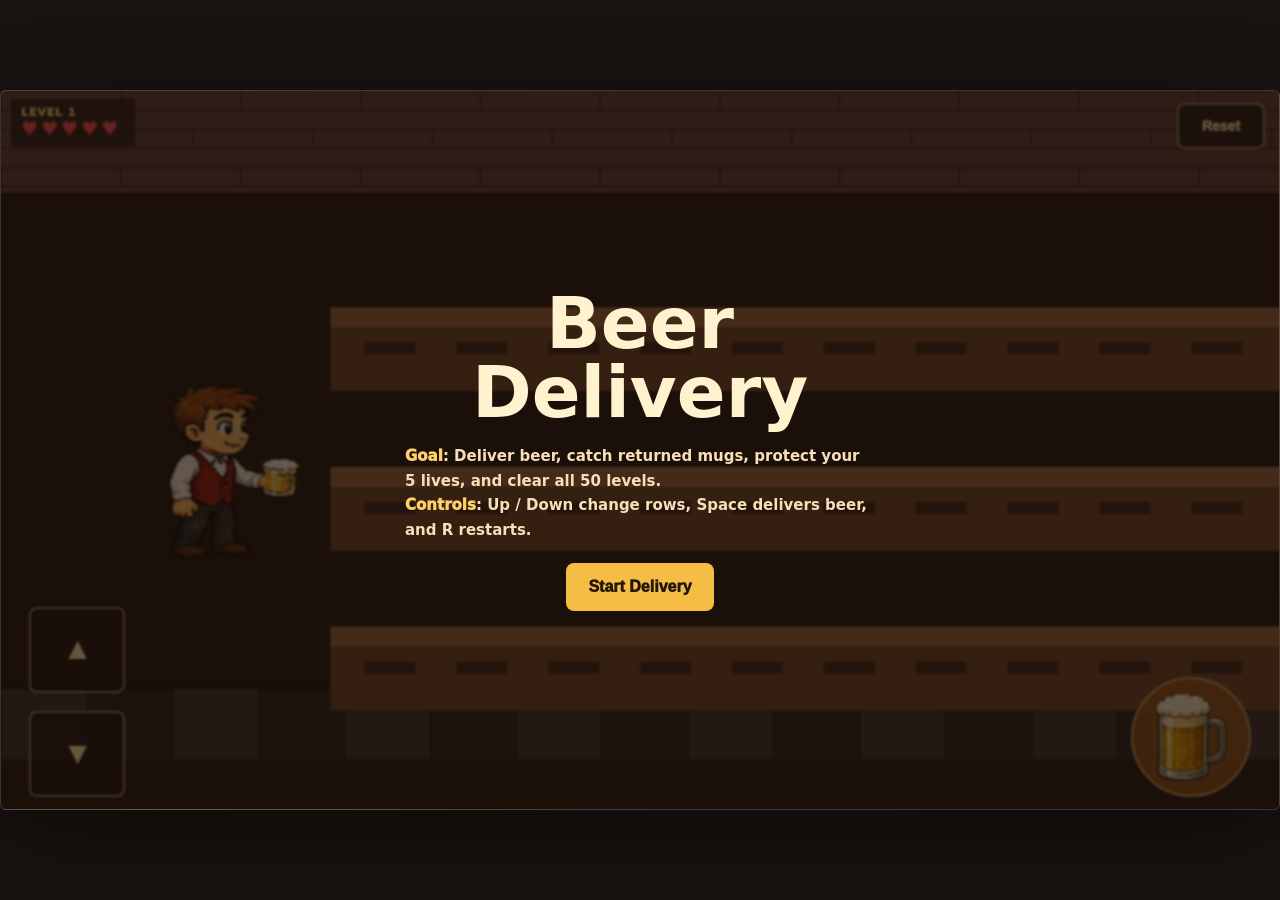
<file: BeerDelivery_v10_blue_label_controls/index.html>
<!doctype html>
<html lang="en">
<head>
  <meta charset="utf-8">
  <meta name="viewport" content="width=device-width, initial-scale=1">
  <title>Beer Delivery</title>
  <link rel="stylesheet" href="style.css">
</head>
<body>
  <main class="game" aria-label="Beer Delivery game">
    <canvas id="canvas" width="1280" height="720"></canvas>

    <section class="hud" aria-hidden="true">
      <div class="score"><small id="detailText">Level 1</small><strong id="scoreText">♥♥♥♥♥</strong></div>
      <div class="headline"><small>Beer Delivery</small><strong id="statusText">Serve every row before trouble reaches the taps.</strong></div>
    </section>
    <section class="touch-controls" aria-label="Touch controls">
      <div class="touch-group direction-controls">
        <button type="button" id="touchUp" aria-label="Move up">▲</button>
        <button type="button" id="touchDown" aria-label="Move down">▼</button>
      </div>
      <div class="touch-group">
        <button type="button" id="touchBeer" class="beer-control" aria-label="Deliver beer">
          <img src="assets/images/beer-button-icon.png" alt="" aria-hidden="true">
        </button>
      </div>
    </section>
    <button type="button" id="touchRestart" class="reset-control" aria-label="Reset game">Reset</button>

    <section class="overlay" id="startScreen">
      <div class="dialog">
        <h1>Beer Delivery</h1>
        <p class="start-help">
          <span>Goal</span>: Deliver beer, catch returned mugs, protect your 5 lives, and clear all 50 levels.<br>
          <span>Controls</span>: Up / Down change rows, Space delivers beer, and R restarts.
        </p>
        <button id="startBtn">Start Delivery</button>
      </div>
    </section>

    <section class="overlay hidden" id="levelScreen">
      <div class="dialog level-dialog">
        <small id="levelEyebrow">LEVEL 1</small>
        <h2 id="levelTitle">Level 1</h2>
        <p id="levelMessage">Deliver beer to customers.</p>
        <button id="levelStartBtn">Start Level 1</button>
      </div>
    </section>

    <section class="overlay hidden" id="resultScreen">
      <div class="dialog">
        <h2 id="resultTitle">You Win</h2>
        <p id="resultText">Every customer caught a drink.</p>
        <button id="restartBtn">Play Again</button>
      </div>
    </section>
  </main>

  <script src="game.js"></script>
</body>
</html>
</file>
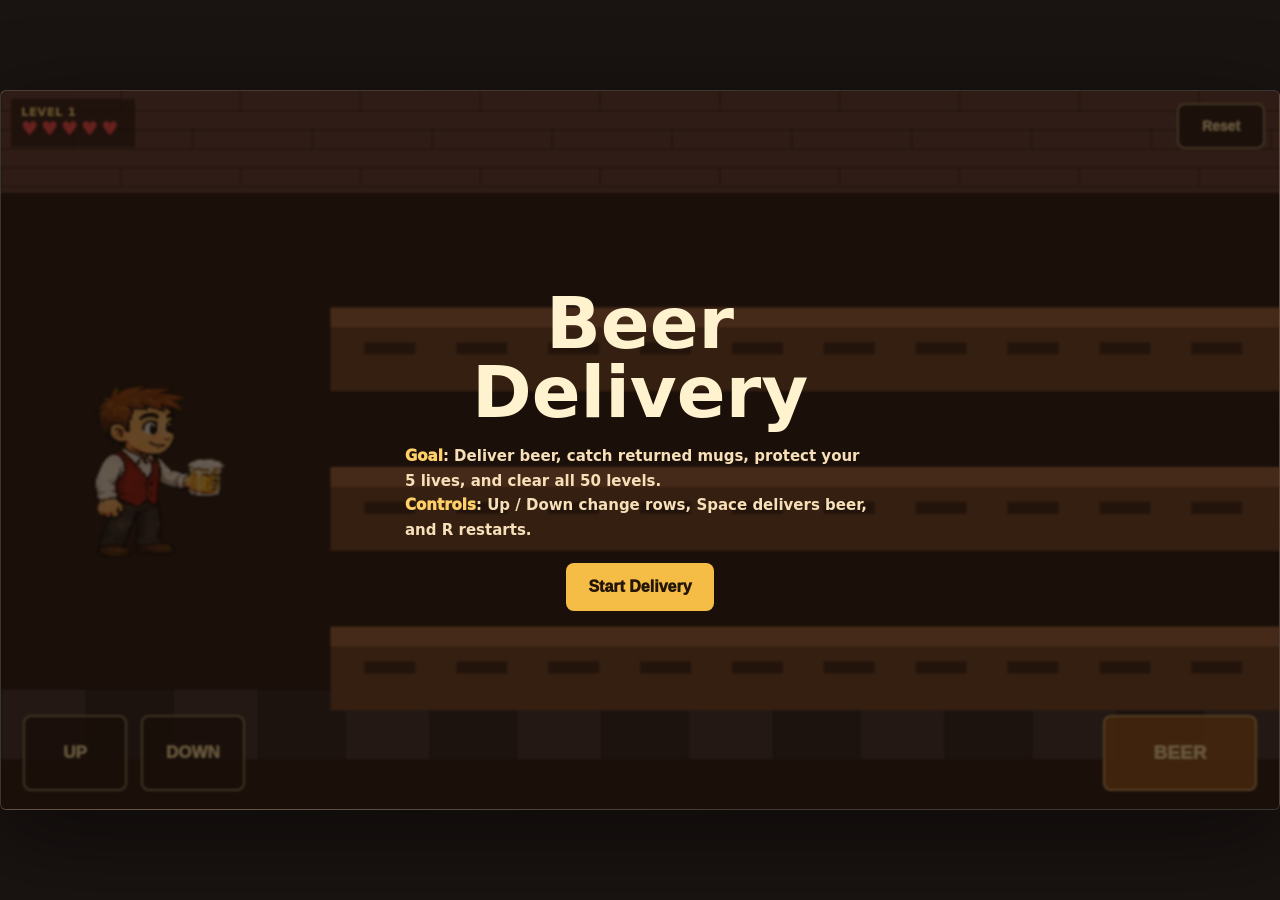
<file: BeerDelivery_v4_controls_active/index.html>
<!doctype html>
<html lang="en">
<head>
  <meta charset="utf-8">
  <meta name="viewport" content="width=device-width, initial-scale=1">
  <title>Beer Delivery</title>
  <link rel="stylesheet" href="style.css">
</head>
<body>
  <main class="game" aria-label="Beer Delivery game">
    <canvas id="canvas" width="1280" height="720"></canvas>

    <section class="hud" aria-hidden="true">
      <div class="score"><small id="detailText">Level 1</small><strong id="scoreText">♥♥♥♥♥</strong></div>
      <div class="headline"><small>Beer Delivery</small><strong id="statusText">Serve every row before trouble reaches the taps.</strong></div>
    </section>
    <section class="touch-controls" aria-label="Touch controls">
      <div class="touch-group">
        <button type="button" id="touchUp" aria-label="Move up">UP</button>
        <button type="button" id="touchDown" aria-label="Move down">DOWN</button>
      </div>
      <div class="touch-group">
        <button type="button" id="touchBeer" class="beer-control" aria-label="Deliver beer">BEER</button>
      </div>
    </section>
    <button type="button" id="touchRestart" class="reset-control" aria-label="Reset game">Reset</button>

    <section class="overlay" id="startScreen">
      <div class="dialog">
        <h1>Beer Delivery</h1>
        <p class="start-help">
          <span>Goal</span>: Deliver beer, catch returned mugs, protect your 5 lives, and clear all 50 levels.<br>
          <span>Controls</span>: Up / Down change rows, Space delivers beer, and R restarts.
        </p>
        <button id="startBtn">Start Delivery</button>
      </div>
    </section>

    <section class="overlay hidden" id="levelScreen">
      <div class="dialog level-dialog">
        <small id="levelEyebrow">LEVEL 1</small>
        <h2 id="levelTitle">Level 1</h2>
        <p id="levelMessage">Deliver beer to customers.</p>
        <button id="levelStartBtn">Start Level 1</button>
      </div>
    </section>

    <section class="overlay hidden" id="resultScreen">
      <div class="dialog">
        <h2 id="resultTitle">You Win</h2>
        <p id="resultText">Every customer caught a drink.</p>
        <button id="restartBtn">Play Again</button>
      </div>
    </section>
  </main>

  <script src="game.js"></script>
</body>
</html>
</file>
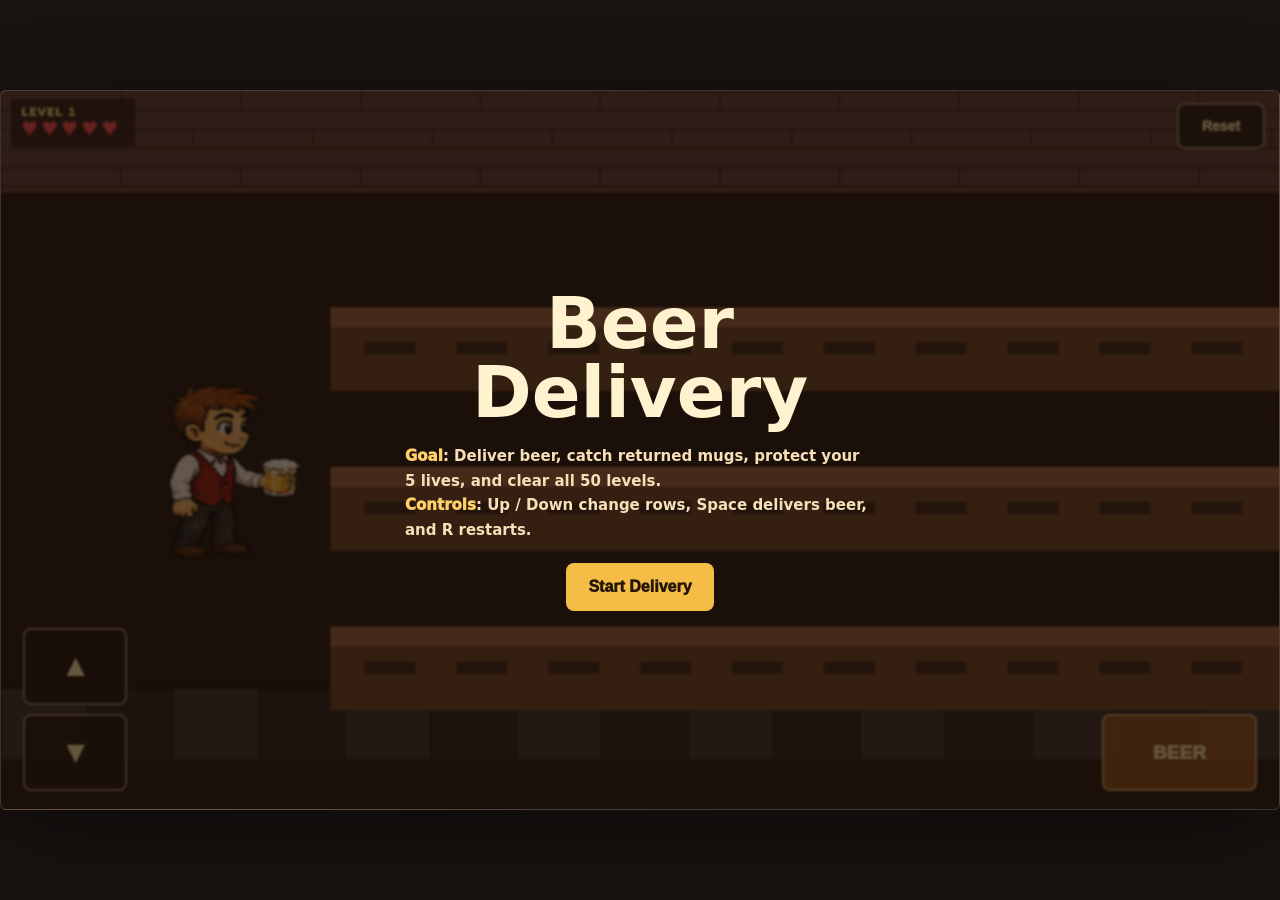
<file: BeerDelivery_v8_larger_controls/index.html>
<!doctype html>
<html lang="en">
<head>
  <meta charset="utf-8">
  <meta name="viewport" content="width=device-width, initial-scale=1">
  <title>Beer Delivery</title>
  <link rel="stylesheet" href="style.css">
</head>
<body>
  <main class="game" aria-label="Beer Delivery game">
    <canvas id="canvas" width="1280" height="720"></canvas>

    <section class="hud" aria-hidden="true">
      <div class="score"><small id="detailText">Level 1</small><strong id="scoreText">♥♥♥♥♥</strong></div>
      <div class="headline"><small>Beer Delivery</small><strong id="statusText">Serve every row before trouble reaches the taps.</strong></div>
    </section>
    <section class="touch-controls" aria-label="Touch controls">
      <div class="touch-group direction-controls">
        <button type="button" id="touchUp" aria-label="Move up">▲</button>
        <button type="button" id="touchDown" aria-label="Move down">▼</button>
      </div>
      <div class="touch-group">
        <button type="button" id="touchBeer" class="beer-control" aria-label="Deliver beer">BEER</button>
      </div>
    </section>
    <button type="button" id="touchRestart" class="reset-control" aria-label="Reset game">Reset</button>

    <section class="overlay" id="startScreen">
      <div class="dialog">
        <h1>Beer Delivery</h1>
        <p class="start-help">
          <span>Goal</span>: Deliver beer, catch returned mugs, protect your 5 lives, and clear all 50 levels.<br>
          <span>Controls</span>: Up / Down change rows, Space delivers beer, and R restarts.
        </p>
        <button id="startBtn">Start Delivery</button>
      </div>
    </section>

    <section class="overlay hidden" id="levelScreen">
      <div class="dialog level-dialog">
        <small id="levelEyebrow">LEVEL 1</small>
        <h2 id="levelTitle">Level 1</h2>
        <p id="levelMessage">Deliver beer to customers.</p>
        <button id="levelStartBtn">Start Level 1</button>
      </div>
    </section>

    <section class="overlay hidden" id="resultScreen">
      <div class="dialog">
        <h2 id="resultTitle">You Win</h2>
        <p id="resultText">Every customer caught a drink.</p>
        <button id="restartBtn">Play Again</button>
      </div>
    </section>
  </main>

  <script src="game.js"></script>
</body>
</html>
</file>
<file: BeerDelivery_v10_blue_label_controls/style.css>
:root {
      color-scheme: dark;
      --bg: #191311;
      --ink: #fff3cf;
      --muted: #d7c4a1;
      --wood: #6f4327;
      --wood-dark: #3d2417;
      --amber: #f4b63d;
      --foam: #fff4c4;
      --green: #7dd87a;
      --red: #ff6b6b;
      --blue: #78d5ff;
    }

    * {
      box-sizing: border-box;
    }

    html,
    body {
      width: 100%;
      height: 100%;
      min-height: 100%;
      margin: 0;
      overflow: hidden;
      background: var(--bg);
      color: var(--ink);
      font-family: Inter, ui-sans-serif, system-ui, -apple-system, BlinkMacSystemFont, "Segoe UI", sans-serif;
    }

    body {
      display: flex;
      align-items: center;
      justify-content: center;
      min-height: 100dvh;
      padding:
        env(safe-area-inset-top)
        env(safe-area-inset-right)
        env(safe-area-inset-bottom)
        env(safe-area-inset-left);
    }

    .game {
      position: relative;
      width: 100%;
      height: auto;
      aspect-ratio: 16 / 9;
      max-width: 100%;
      max-height: 100%;
      overflow: hidden;
      border: 1px solid rgba(255, 255, 255, 0.16);
      border-radius: 6px;
      background:
        radial-gradient(circle at 16% 20%, rgba(255, 210, 130, 0.18), transparent 34%),
        linear-gradient(120deg, #342018, #14100d 70%);
      box-shadow: 0 24px 90px rgba(0, 0, 0, 0.45);
    }

    canvas {
      display: block;
      width: 100%;
      height: 100%;
    }

    .hud {
      position: absolute;
      inset: 8px auto auto 10px;
      display: flex;
      align-items: center;
      gap: 8px;
      z-index: 2;
      pointer-events: none;
    }

    .headline {
      display: none;
      padding-top: 0;
      font-weight: 950;
      line-height: 1.05;
    }

    .headline small,
    .score small {
      display: block;
      color: #f9d66e;
      font-size: 11px;
      letter-spacing: 0.08em;
      text-transform: uppercase;
    }

    .headline strong {
      display: block;
      margin-top: 3px;
      color: var(--ink);
      max-width: min(720px, calc(100vw - 190px));
      font-size: clamp(20px, 2.6vw, 29px);
      text-shadow: 0 2px 0 rgba(0, 0, 0, 0.35);
    }

    .score {
      min-width: 124px;
      padding: 7px 10px 9px;
      border-radius: 0;
      background: rgba(34, 19, 14, 0.74);
      color: var(--ink);
      text-align: left;
      font-weight: 950;
    }

    .score strong {
      display: block;
      color: #ff4a4a;
      font-size: 19px;
      line-height: 1;
      letter-spacing: 3px;
      text-shadow: 0 2px 0 rgba(105, 20, 16, 0.8);
    }

    .touch-controls {
      position: absolute;
      inset: auto 0 0;
      z-index: 2;
      display: flex;
      justify-content: space-between;
      align-items: flex-end;
      padding:
        0 28px
        max(12px, env(safe-area-inset-bottom));
      pointer-events: none;
    }

    .touch-group {
      display: flex;
      gap: 18px;
      pointer-events: auto;
    }

    .direction-controls {
      flex-direction: column;
    }

    .touch-controls button {
      width: 96px;
      height: 86px;
      min-height: 0;
      margin: 0;
      padding: 0;
      border: 2px solid rgba(255, 234, 164, 0.5);
      border-radius: 8px;
      background: rgba(31, 19, 12, 0.82);
      color: #ffe6a2;
      font-size: 28px;
      font-weight: 950;
      touch-action: manipulation;
      user-select: none;
      -webkit-user-select: none;
    }

    .touch-controls .beer-control {
      width: 120px;
      height: 120px;
      border-radius: 50%;
      background: rgba(157, 87, 24, 0.9);
      display: grid;
      place-items: center;
    }

    .beer-control img {
      display: block;
      width: 72px;
      height: auto;
      pointer-events: none;
    }

    .reset-control {
      position: absolute;
      top: max(12px, env(safe-area-inset-top));
      right: max(14px, env(safe-area-inset-right));
      z-index: 2;
      min-width: 88px;
      min-height: 46px;
      margin: 0;
      padding: 0 16px;
      border: 2px solid rgba(255, 234, 164, 0.5);
      border-radius: 8px;
      background: rgba(31, 19, 12, 0.82);
      color: #ffe6a2;
      font-size: 14px;
      font-weight: 950;
      touch-action: manipulation;
    }

    .overlay {
      position: absolute;
      inset: 0;
      display: grid;
      place-items: center;
      padding: 24px;
      background: rgba(22, 13, 8, 0.66);
      backdrop-filter: blur(1px);
      z-index: 3;
    }

    .overlay.hidden {
      display: none;
    }

    .dialog {
      width: min(560px, calc(100vw - 36px));
      padding: 24px;
      text-align: center;
    }

    .level-dialog {
      width: min(520px, calc(100vw - 32px));
    }

    .level-dialog small {
      color: #f9d66e;
      font-weight: 950;
      letter-spacing: 0.08em;
    }

    .level-dialog p {
      white-space: pre-line;
      font-size: 18px;
    }

    h1,
    h2,
    p {
      margin: 0;
    }

    h1,
    h2 {
      font-size: clamp(38px, 7vw, 72px);
      line-height: 0.95;
      letter-spacing: 0;
    }

    p {
      margin-top: 14px;
      color: #f2dcc1;
      line-height: 1.6;
      font-size: 15px;
    }

    .start-help {
      width: min(470px, 100%);
      margin: 18px auto 0;
      color: #f7dfb8;
      text-align: left;
      font-weight: 750;
      line-height: 1.65;
    }

    .start-help span {
      color: #ffcf68;
      font-weight: 950;
    }

    button {
      width: auto;
      padding: 0 22px;
      min-height: 48px;
      margin-top: 20px;
      border: 0;
      border-radius: 8px;
      background: #f6bd46;
      color: #231508;
      cursor: pointer;
      font-size: 16px;
      font-weight: 950;
    }

    button:focus-visible {
      outline: 3px solid var(--blue);
      outline-offset: 3px;
    }

    @media (max-width: 680px) {
      .game {
        border: 0;
      }

      .hud {
        inset: 4px auto auto 6px;
      }

      .score {
        min-width: 105px;
        padding: 5px 8px 7px;
      }

      .score strong {
        font-size: 16px;
      }

      .touch-controls {
        padding:
          0 14px
          max(10px, env(safe-area-inset-bottom));
      }

      .touch-group {
        gap: 12px;
      }

      .touch-controls button {
        width: 76px;
        height: 68px;
        font-size: 24px;
      }

      .touch-controls .beer-control {
        width: 96px;
        height: 96px;
      }

      .beer-control img {
        width: 58px;
      }

      .reset-control {
        top: max(8px, env(safe-area-inset-top));
        right: max(8px, env(safe-area-inset-right));
        min-width: 72px;
        min-height: 40px;
        padding: 0 12px;
        font-size: 12px;
      }

      .dialog {
        padding: 16px;
      }

      h1,
      h2 {
        font-size: 38px;
      }

      .level-dialog p,
      .start-help {
        font-size: 14px;
      }
    }

    @media (min-aspect-ratio: 16 / 9) {
      .game {
        width: auto;
        height: 100%;
      }
    }

    @media (orientation: portrait) {
      .overlay {
        position: fixed;
        inset:
          env(safe-area-inset-top)
          env(safe-area-inset-right)
          env(safe-area-inset-bottom)
          env(safe-area-inset-left);
      }

      .dialog {
        width: min(520px, calc(100vw - 28px));
      }
    }
</file>
<file: BeerDelivery_v4_controls_active/style.css>
:root {
      color-scheme: dark;
      --bg: #191311;
      --ink: #fff3cf;
      --muted: #d7c4a1;
      --wood: #6f4327;
      --wood-dark: #3d2417;
      --amber: #f4b63d;
      --foam: #fff4c4;
      --green: #7dd87a;
      --red: #ff6b6b;
      --blue: #78d5ff;
    }

    * {
      box-sizing: border-box;
    }

    html,
    body {
      width: 100%;
      height: 100%;
      min-height: 100%;
      margin: 0;
      overflow: hidden;
      background: var(--bg);
      color: var(--ink);
      font-family: Inter, ui-sans-serif, system-ui, -apple-system, BlinkMacSystemFont, "Segoe UI", sans-serif;
    }

    body {
      display: flex;
      align-items: center;
      justify-content: center;
      min-height: 100dvh;
      padding:
        env(safe-area-inset-top)
        env(safe-area-inset-right)
        env(safe-area-inset-bottom)
        env(safe-area-inset-left);
    }

    .game {
      position: relative;
      width: min(100%, 1280px, calc(100dvh * 16 / 9));
      aspect-ratio: 16 / 9;
      max-height: 100dvh;
      overflow: hidden;
      border: 1px solid rgba(255, 255, 255, 0.16);
      border-radius: 6px;
      background:
        radial-gradient(circle at 16% 20%, rgba(255, 210, 130, 0.18), transparent 34%),
        linear-gradient(120deg, #342018, #14100d 70%);
      box-shadow: 0 24px 90px rgba(0, 0, 0, 0.45);
    }

    canvas {
      display: block;
      width: 100%;
      height: 100%;
    }

    .hud {
      position: absolute;
      inset: 8px auto auto 10px;
      display: flex;
      align-items: center;
      gap: 8px;
      z-index: 2;
      pointer-events: none;
    }

    .headline {
      display: none;
      padding-top: 0;
      font-weight: 950;
      line-height: 1.05;
    }

    .headline small,
    .score small {
      display: block;
      color: #f9d66e;
      font-size: 11px;
      letter-spacing: 0.08em;
      text-transform: uppercase;
    }

    .headline strong {
      display: block;
      margin-top: 3px;
      color: var(--ink);
      max-width: min(720px, calc(100vw - 190px));
      font-size: clamp(20px, 2.6vw, 29px);
      text-shadow: 0 2px 0 rgba(0, 0, 0, 0.35);
    }

    .score {
      min-width: 124px;
      padding: 7px 10px 9px;
      border-radius: 0;
      background: rgba(34, 19, 14, 0.74);
      color: var(--ink);
      text-align: left;
      font-weight: 950;
    }

    .score strong {
      display: block;
      color: #ff4a4a;
      font-size: 19px;
      line-height: 1;
      letter-spacing: 3px;
      text-shadow: 0 2px 0 rgba(105, 20, 16, 0.8);
    }

    .touch-controls {
      position: absolute;
      inset: auto 0 0;
      z-index: 2;
      display: flex;
      justify-content: space-between;
      align-items: flex-end;
      padding: 0 22px max(18px, env(safe-area-inset-bottom));
      pointer-events: none;
    }

    .touch-group {
      display: flex;
      gap: 14px;
      pointer-events: auto;
    }

    .touch-controls button {
      width: 104px;
      height: 76px;
      min-height: 0;
      margin: 0;
      padding: 0;
      border: 2px solid rgba(255, 234, 164, 0.5);
      border-radius: 8px;
      background: rgba(31, 19, 12, 0.82);
      color: #ffe6a2;
      font-size: 17px;
      font-weight: 950;
      touch-action: manipulation;
      user-select: none;
      -webkit-user-select: none;
    }

    .touch-controls .beer-control {
      width: 154px;
      background: rgba(157, 87, 24, 0.9);
      font-size: 19px;
    }

    .reset-control {
      position: absolute;
      top: max(12px, env(safe-area-inset-top));
      right: max(14px, env(safe-area-inset-right));
      z-index: 2;
      min-width: 88px;
      min-height: 46px;
      margin: 0;
      padding: 0 16px;
      border: 2px solid rgba(255, 234, 164, 0.5);
      border-radius: 8px;
      background: rgba(31, 19, 12, 0.82);
      color: #ffe6a2;
      font-size: 14px;
      font-weight: 950;
      touch-action: manipulation;
    }

    .overlay {
      position: absolute;
      inset: 0;
      display: grid;
      place-items: center;
      padding: 24px;
      background: rgba(22, 13, 8, 0.66);
      backdrop-filter: blur(1px);
      z-index: 3;
    }

    .overlay.hidden {
      display: none;
    }

    .dialog {
      width: min(560px, calc(100vw - 36px));
      padding: 24px;
      text-align: center;
    }

    .level-dialog {
      width: min(520px, calc(100vw - 32px));
    }

    .level-dialog small {
      color: #f9d66e;
      font-weight: 950;
      letter-spacing: 0.08em;
    }

    .level-dialog p {
      white-space: pre-line;
      font-size: 18px;
    }

    h1,
    h2,
    p {
      margin: 0;
    }

    h1,
    h2 {
      font-size: clamp(38px, 7vw, 72px);
      line-height: 0.95;
      letter-spacing: 0;
    }

    p {
      margin-top: 14px;
      color: #f2dcc1;
      line-height: 1.6;
      font-size: 15px;
    }

    .start-help {
      width: min(470px, 100%);
      margin: 18px auto 0;
      color: #f7dfb8;
      text-align: left;
      font-weight: 750;
      line-height: 1.65;
    }

    .start-help span {
      color: #ffcf68;
      font-weight: 950;
    }

    button {
      width: auto;
      padding: 0 22px;
      min-height: 48px;
      margin-top: 20px;
      border: 0;
      border-radius: 8px;
      background: #f6bd46;
      color: #231508;
      cursor: pointer;
      font-size: 16px;
      font-weight: 950;
    }

    button:focus-visible {
      outline: 3px solid var(--blue);
      outline-offset: 3px;
    }

    @media (max-width: 680px) {
      .game {
        width: min(100%, calc((100dvh - env(safe-area-inset-bottom)) * 16 / 9));
        border: 0;
      }

      .hud {
        inset: 4px auto auto 6px;
      }

      .score {
        min-width: 105px;
        padding: 5px 8px 7px;
      }

      .score strong {
        font-size: 16px;
      }

      .touch-controls {
        padding: 0 10px max(10px, env(safe-area-inset-bottom));
      }

      .touch-group {
        gap: 8px;
      }

      .touch-controls button {
        width: 82px;
        height: 64px;
        font-size: 15px;
      }

      .touch-controls .beer-control {
        width: 122px;
        font-size: 17px;
      }

      .reset-control {
        top: max(8px, env(safe-area-inset-top));
        right: max(8px, env(safe-area-inset-right));
        min-width: 72px;
        min-height: 40px;
        padding: 0 12px;
        font-size: 12px;
      }

      .dialog {
        padding: 16px;
      }

      h1,
      h2 {
        font-size: 38px;
      }

      .level-dialog p,
      .start-help {
        font-size: 14px;
      }
    }

    @media (orientation: portrait) {
      .overlay {
        position: fixed;
        inset:
          env(safe-area-inset-top)
          env(safe-area-inset-right)
          env(safe-area-inset-bottom)
          env(safe-area-inset-left);
      }

      .dialog {
        width: min(520px, calc(100vw - 28px));
      }
    }
</file>
<file: BeerDelivery_v8_larger_controls/style.css>
:root {
      color-scheme: dark;
      --bg: #191311;
      --ink: #fff3cf;
      --muted: #d7c4a1;
      --wood: #6f4327;
      --wood-dark: #3d2417;
      --amber: #f4b63d;
      --foam: #fff4c4;
      --green: #7dd87a;
      --red: #ff6b6b;
      --blue: #78d5ff;
    }

    * {
      box-sizing: border-box;
    }

    html,
    body {
      width: 100%;
      height: 100%;
      min-height: 100%;
      margin: 0;
      overflow: hidden;
      background: var(--bg);
      color: var(--ink);
      font-family: Inter, ui-sans-serif, system-ui, -apple-system, BlinkMacSystemFont, "Segoe UI", sans-serif;
    }

    body {
      display: flex;
      align-items: center;
      justify-content: center;
      min-height: 100dvh;
      padding:
        env(safe-area-inset-top)
        env(safe-area-inset-right)
        env(safe-area-inset-bottom)
        env(safe-area-inset-left);
    }

    .game {
      position: relative;
      width: 100%;
      height: auto;
      aspect-ratio: 16 / 9;
      max-width: 100%;
      max-height: 100%;
      overflow: hidden;
      border: 1px solid rgba(255, 255, 255, 0.16);
      border-radius: 6px;
      background:
        radial-gradient(circle at 16% 20%, rgba(255, 210, 130, 0.18), transparent 34%),
        linear-gradient(120deg, #342018, #14100d 70%);
      box-shadow: 0 24px 90px rgba(0, 0, 0, 0.45);
    }

    canvas {
      display: block;
      width: 100%;
      height: 100%;
    }

    .hud {
      position: absolute;
      inset: 8px auto auto 10px;
      display: flex;
      align-items: center;
      gap: 8px;
      z-index: 2;
      pointer-events: none;
    }

    .headline {
      display: none;
      padding-top: 0;
      font-weight: 950;
      line-height: 1.05;
    }

    .headline small,
    .score small {
      display: block;
      color: #f9d66e;
      font-size: 11px;
      letter-spacing: 0.08em;
      text-transform: uppercase;
    }

    .headline strong {
      display: block;
      margin-top: 3px;
      color: var(--ink);
      max-width: min(720px, calc(100vw - 190px));
      font-size: clamp(20px, 2.6vw, 29px);
      text-shadow: 0 2px 0 rgba(0, 0, 0, 0.35);
    }

    .score {
      min-width: 124px;
      padding: 7px 10px 9px;
      border-radius: 0;
      background: rgba(34, 19, 14, 0.74);
      color: var(--ink);
      text-align: left;
      font-weight: 950;
    }

    .score strong {
      display: block;
      color: #ff4a4a;
      font-size: 19px;
      line-height: 1;
      letter-spacing: 3px;
      text-shadow: 0 2px 0 rgba(105, 20, 16, 0.8);
    }

    .touch-controls {
      position: absolute;
      inset: auto 0 0;
      z-index: 2;
      display: flex;
      justify-content: space-between;
      align-items: flex-end;
      padding: 0 22px max(18px, env(safe-area-inset-bottom));
      pointer-events: none;
    }

    .touch-group {
      display: flex;
      gap: 9px;
      pointer-events: auto;
    }

    .direction-controls {
      flex-direction: column;
    }

    .touch-controls button {
      width: 104px;
      height: 77px;
      min-height: 0;
      margin: 0;
      padding: 0;
      border: 2px solid rgba(255, 234, 164, 0.5);
      border-radius: 8px;
      background: rgba(31, 19, 12, 0.82);
      color: #ffe6a2;
      font-size: 28px;
      font-weight: 950;
      touch-action: manipulation;
      user-select: none;
      -webkit-user-select: none;
    }

    .touch-controls .beer-control {
      width: 155px;
      background: rgba(157, 87, 24, 0.9);
      font-size: 19px;
    }

    .reset-control {
      position: absolute;
      top: max(12px, env(safe-area-inset-top));
      right: max(14px, env(safe-area-inset-right));
      z-index: 2;
      min-width: 88px;
      min-height: 46px;
      margin: 0;
      padding: 0 16px;
      border: 2px solid rgba(255, 234, 164, 0.5);
      border-radius: 8px;
      background: rgba(31, 19, 12, 0.82);
      color: #ffe6a2;
      font-size: 14px;
      font-weight: 950;
      touch-action: manipulation;
    }

    .overlay {
      position: absolute;
      inset: 0;
      display: grid;
      place-items: center;
      padding: 24px;
      background: rgba(22, 13, 8, 0.66);
      backdrop-filter: blur(1px);
      z-index: 3;
    }

    .overlay.hidden {
      display: none;
    }

    .dialog {
      width: min(560px, calc(100vw - 36px));
      padding: 24px;
      text-align: center;
    }

    .level-dialog {
      width: min(520px, calc(100vw - 32px));
    }

    .level-dialog small {
      color: #f9d66e;
      font-weight: 950;
      letter-spacing: 0.08em;
    }

    .level-dialog p {
      white-space: pre-line;
      font-size: 18px;
    }

    h1,
    h2,
    p {
      margin: 0;
    }

    h1,
    h2 {
      font-size: clamp(38px, 7vw, 72px);
      line-height: 0.95;
      letter-spacing: 0;
    }

    p {
      margin-top: 14px;
      color: #f2dcc1;
      line-height: 1.6;
      font-size: 15px;
    }

    .start-help {
      width: min(470px, 100%);
      margin: 18px auto 0;
      color: #f7dfb8;
      text-align: left;
      font-weight: 750;
      line-height: 1.65;
    }

    .start-help span {
      color: #ffcf68;
      font-weight: 950;
    }

    button {
      width: auto;
      padding: 0 22px;
      min-height: 48px;
      margin-top: 20px;
      border: 0;
      border-radius: 8px;
      background: #f6bd46;
      color: #231508;
      cursor: pointer;
      font-size: 16px;
      font-weight: 950;
    }

    button:focus-visible {
      outline: 3px solid var(--blue);
      outline-offset: 3px;
    }

    @media (max-width: 680px) {
      .game {
        border: 0;
      }

      .hud {
        inset: 4px auto auto 6px;
      }

      .score {
        min-width: 105px;
        padding: 5px 8px 7px;
      }

      .score strong {
        font-size: 16px;
      }

      .touch-controls {
        padding: 0 10px max(10px, env(safe-area-inset-bottom));
      }

      .touch-group {
        gap: 6px;
      }

      .touch-controls button {
        width: 83px;
        height: 65px;
        font-size: 24px;
      }

      .touch-controls .beer-control {
        width: 122px;
        font-size: 17px;
      }

      .reset-control {
        top: max(8px, env(safe-area-inset-top));
        right: max(8px, env(safe-area-inset-right));
        min-width: 72px;
        min-height: 40px;
        padding: 0 12px;
        font-size: 12px;
      }

      .dialog {
        padding: 16px;
      }

      h1,
      h2 {
        font-size: 38px;
      }

      .level-dialog p,
      .start-help {
        font-size: 14px;
      }
    }

    @media (min-aspect-ratio: 16 / 9) {
      .game {
        width: auto;
        height: 100%;
      }
    }

    @media (orientation: portrait) {
      .overlay {
        position: fixed;
        inset:
          env(safe-area-inset-top)
          env(safe-area-inset-right)
          env(safe-area-inset-bottom)
          env(safe-area-inset-left);
      }

      .dialog {
        width: min(520px, calc(100vw - 28px));
      }
    }
</file>
